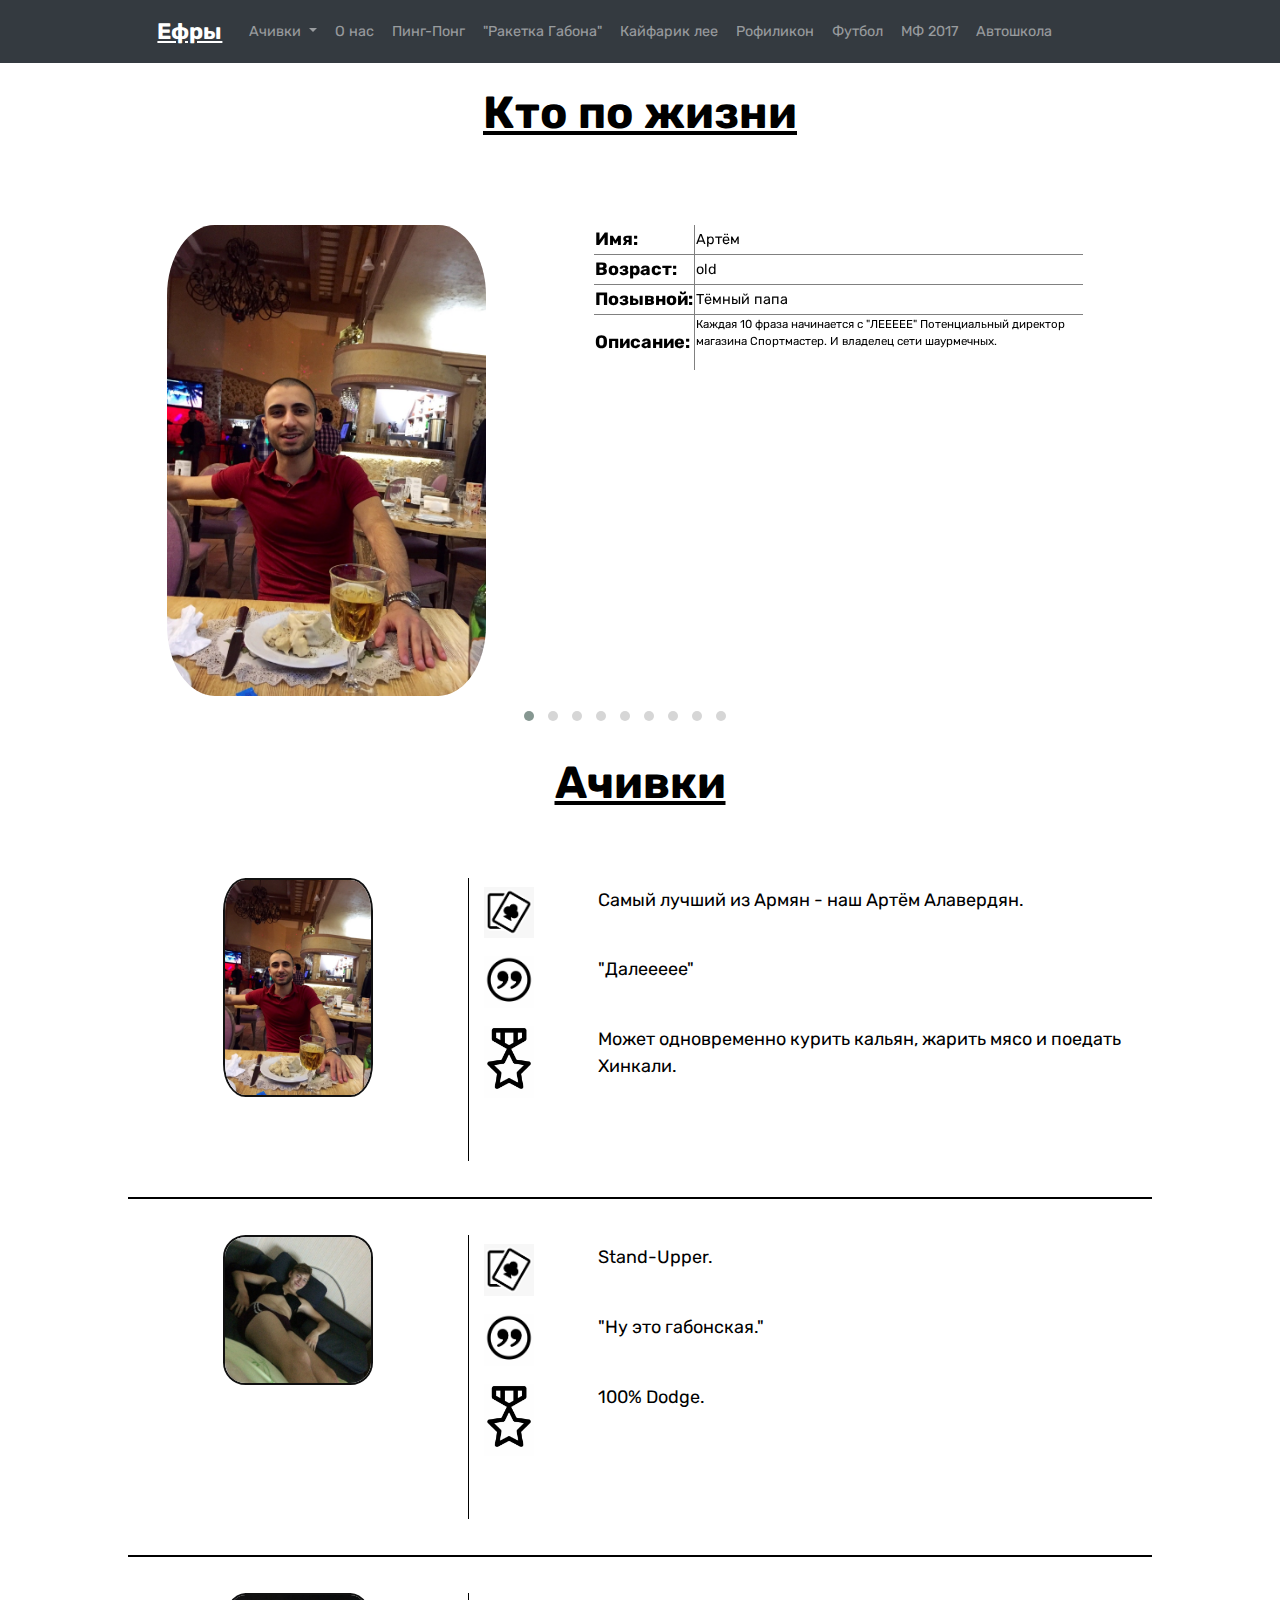
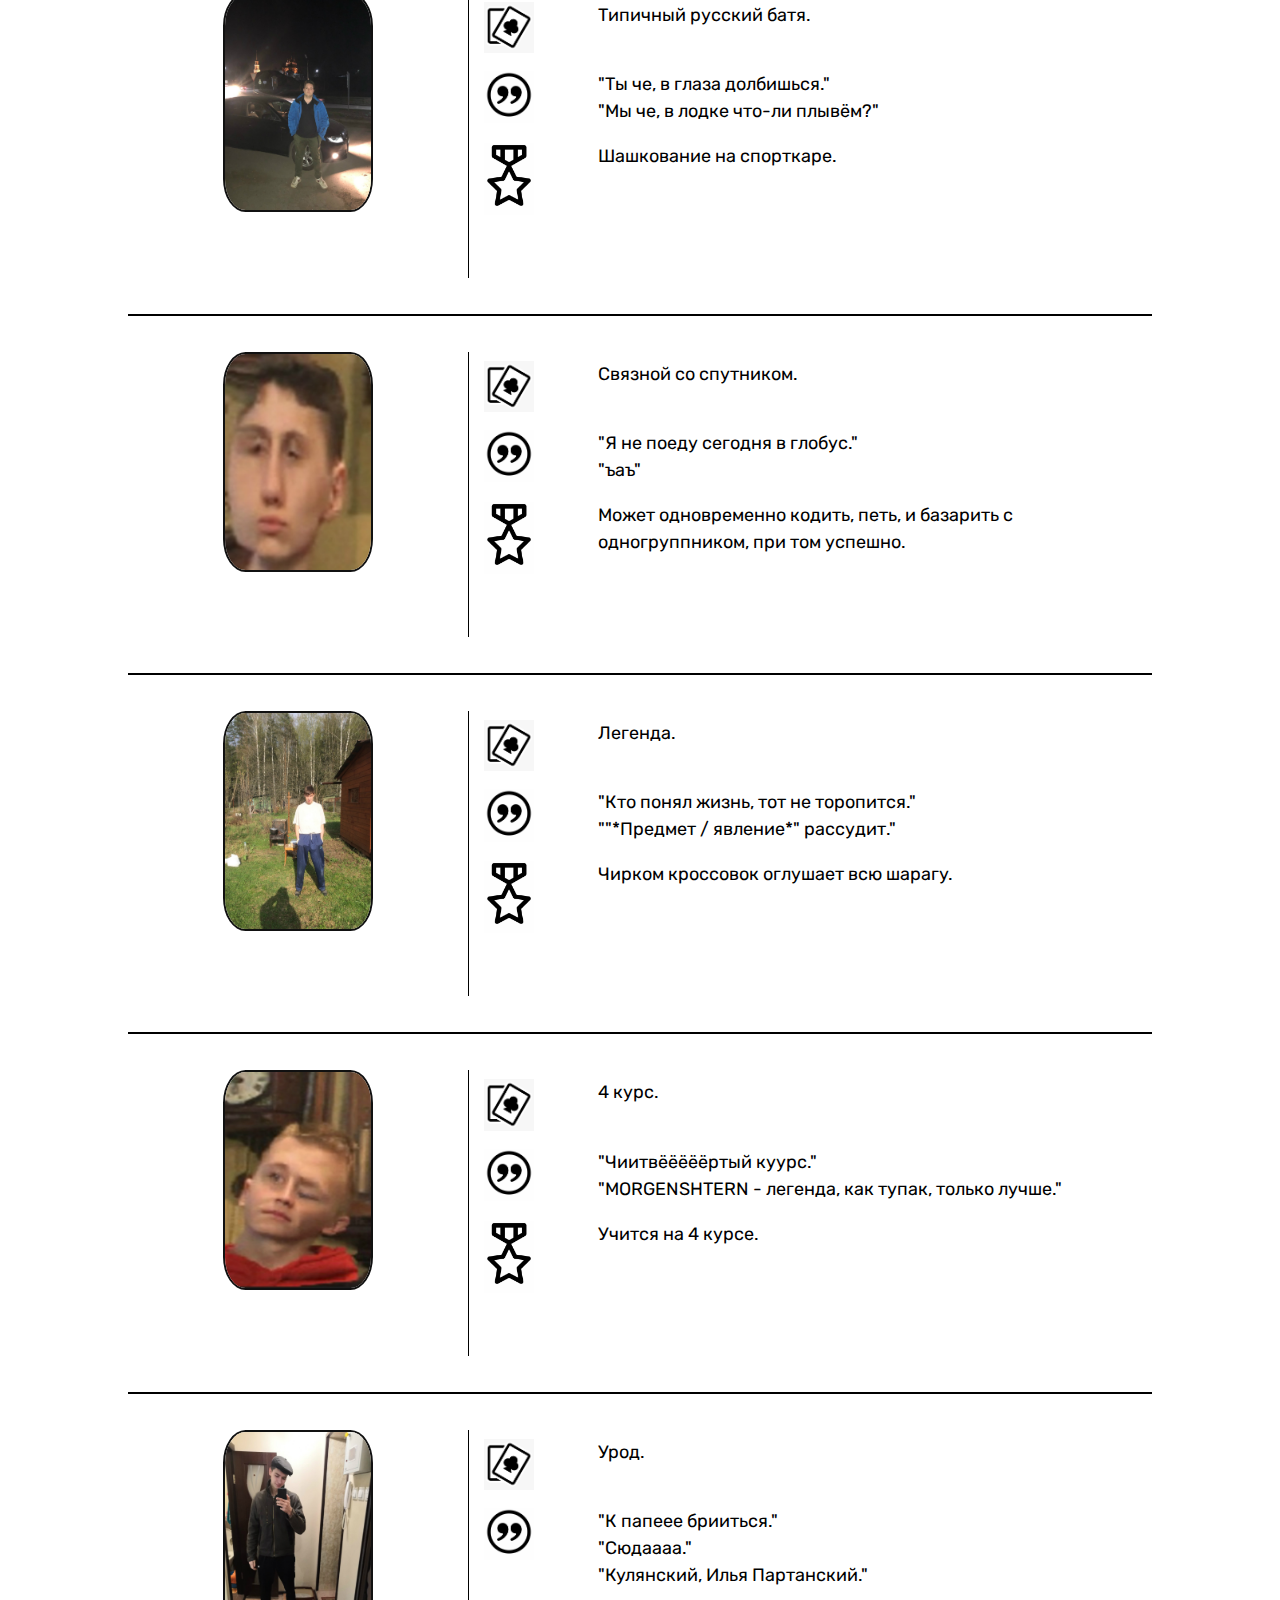
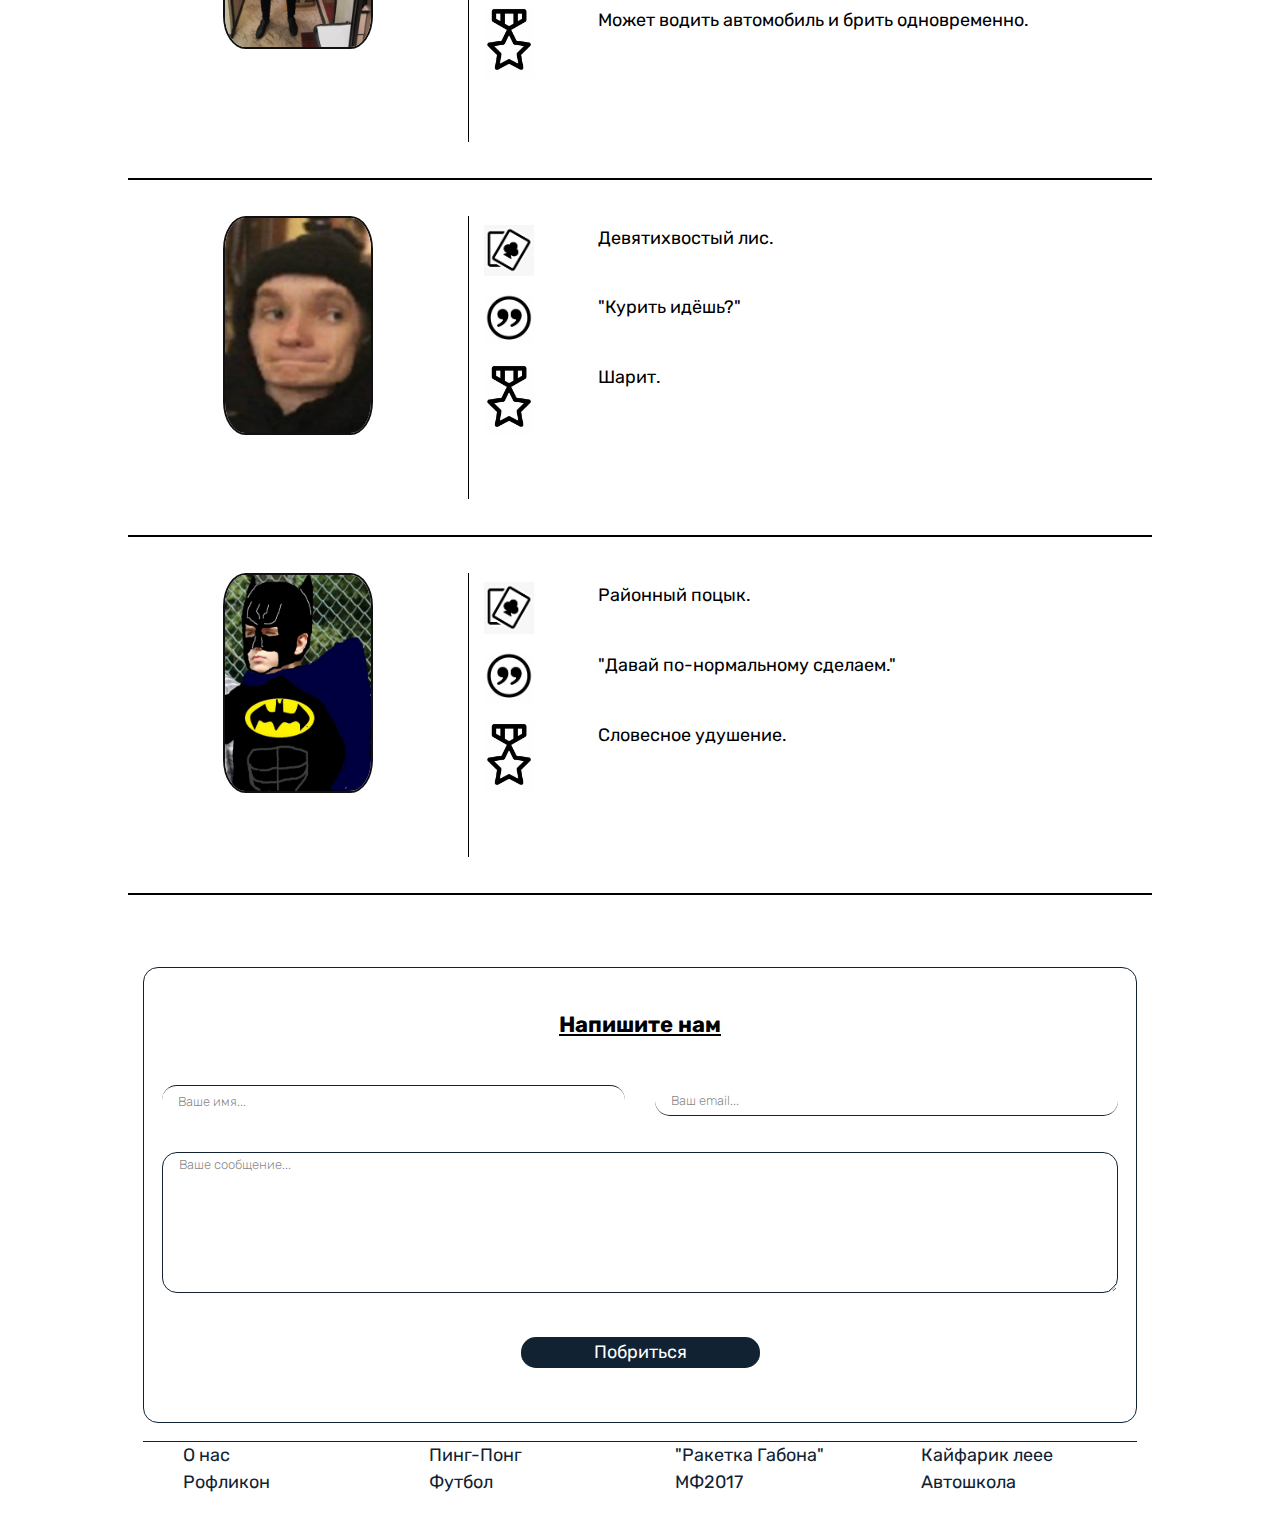
<file: index.html>
<!DOCTYPE html>
<html lang="ru">
<head>
    <meta charset="UTF-8">
    <meta name="viewport" content="width=device-width, initial-scale=1.0">

    <!-- jQuery v-3.4.1 -->
    <script src="./js/jquery-3.4.1.min.js"></script>

    <!-- Bootstrap CDN v-4.4.1 -->
    <link rel="stylesheet" href="https://stackpath.bootstrapcdn.com/bootstrap/4.4.1/css/bootstrap.min.css" integrity="sha384-Vkoo8x4CGsO3+Hhxv8T/Q5PaXtkKtu6ug5TOeNV6gBiFeWPGFN9MuhOf23Q9Ifjh" crossorigin="anonymous">

    <script src="https://stackpath.bootstrapcdn.com/bootstrap/4.4.1/js/bootstrap.min.js" integrity="sha384-wfSDF2E50Y2D1uUdj0O3uMBJnjuUD4Ih7YwaYd1iqfktj0Uod8GCExl3Og8ifwB6" crossorigin="anonymous"></script>

    <!-- Fonts Rubik-->
    <link href="https://fonts.googleapis.com/css?family=Rubik:400,400i,700,700i&display=swap&subset=cyrillic" rel="stylesheet">

    <!-- Carousel CSS -->
    <link rel="stylesheet" href="./css/carousel/owl.carousel.min.css">
    <link rel="stylesheet" href="./css/carousel/owl.theme.default.min.css">

    <!-- Efrs CSS -->
    <link rel="stylesheet" href="./css/main.css">
    <link rel="stylesheet" href="./css/form.css">


    <title>Ефры | Главная</title>
</head>
<body>  <a name="top"></a>
    <header>
        <nav class="navbar fixed-top navbar-expand-lg navbar-dark bg-dark">
            <div class="container-fluid">
                <a href="#top" class="navbar-brand brand">Ефры</a>
                <button class="navbar-toggler" type="button" data-toggle="collapse" data-target="#navbarList" aria-controls="navbarList" aria-expanded="false" aria-label="Toggle navigation">
                    <span class="navbar-toggler-icon"></span>
                </button>
                <div class="collapse navbar-collapse" id="navbarList">
                    <ul class="navbar-nav">
                        <li class="navbar-item dropdown">
                            <a class="nav-link dropdown-toggle" href="#achievments" id="navbarAchievments" data-toggle="dropdown" aria-haspopup="false" aria-expanded="false">
                              Ачивки
                            </a>
                            <div class="dropdown-menu" aria-labelledby="navbarAchievments">
                              <a href="#ara"         class="dropdown-item">Ара</a>
                              <a href="#gabela"      class="dropdown-item">Габела</a>
                              <a href="#autoTeacher" class="dropdown-item">Автоинструктор</a>
                              <a href="#jumper"      class="dropdown-item">Выскочка</a>
                              <a href="#ping"        class="dropdown-item">Легенда</a>
                              <a href="#4_course"    class="dropdown-item">4 курс</a>
                              <a href="#junior"      class="dropdown-item">Сынуля</a>
                              <a href="#tail"        class="dropdown-item">Хвост</a>
                              <a href="#lil"         class="dropdown-item">Малой</a>
                            </div>
                        </li>
                        <li class="nav-item"><a href="./html/about.html" class="nav-link">О нас</a></li>
                        <li class="nav-item"><a href="./html/pingPong.html" class="nav-link">Пинг-Понг</a></li>
                        <li class="nav-item"><a href="./html/tournament.html" class="nav-link">"Ракетка Габона"</a></li>
                        <li class="nav-item"><a href="./html/freeTime.html" class="nav-link">Кайфарик лее</a></li>
                        <li class="nav-item"><a href="./html/roflicon.html" class="nav-link">Рофиликон</a></li>
                        <li class="nav-item"><a href="./html/football.html" class="nav-link">Футбол</a></li>
                        <li class="nav-item"><a href="./html/footballArticle.html" class="nav-link">МФ 2017</a></li>
                        <li class="nav-item"><a href="./html/autoSchool.html" class="nav-link">Автошкола</a></li>
                    </ul>
                </div>
            </div>
        </nav>
    </header>
    <main>
        <section class="personData">
            <div class="container-fluid">
                <h1>Кто по жизни</h1>
                <div class="owl-carousel owl-theme row">
                    <div class="owl-carousel-item row justify-content-center">
                        <div class="oci-photo col-sm-5">
                            <img src="./img/ara.jpg" alt="" class="oci-photo_img">
                        </div>
                        <div class="oci-description col-sm-7">
                            <table class="ocid-table" rules="all" cellpadding="1em">
                                <caption></caption>
                                <tr><th>Имя:</th><td>Артём</td></tr>
                                <tr><th>Возраст:</th><td>old</td></tr>
                                <tr><th>Позывной:</th><td>Тёмный папа</td></tr>
                                <tr><th>Описание:</th>
                                    <td><p>
                                            Каждая 10 фраза начинается с "ЛЕЕЕЕЕ"
                                            Потенциальный директор магазина Спортмастер.
                                            И владелец сети шаурмечных.
                                        </p>
                                    </td>
                                </tr>
                            </table>
                        </div>
                    </div>
                    <div class="owl-carousel-item row justify-content-center">
                        <div class="oci-photo col-sm-5">
                            <img src="./img/gabela.jpg" alt="" class="oci-photo_img">
                        </div>
                        <div class="oci-description col-sm-7">
                            <table class="ocid-table" rules="all" cellpadding="1em">
                                <caption></caption>
                                <tr><th>Имя:</th><td>Даниил</td></tr>
                                <tr><th>Возраст:</th><td>semi-junior</td></tr>
                                <tr><th>Позывной:</th><td>Диплодок</td></tr>
                                <tr><th>Описание:</th>
                                    <td><p>
                                            При любом удомном случае употребляет слово "Габонская".
                                            Самый успешный и единственный ресейлер в Лейбле. Любая фраза звучит, как Stand-Up.
                                        </p>
                                    </td>
                                </tr>
                            </table>
                        </div>
                    </div>
                    <div class="owl-carousel-item row justify-content-center">
                        <div class="oci-photo col-sm-5">
                            <img src="./img/autoTeacher.jpg" alt="" class="oci-photo_img">
                        </div>
                        <div class="oci-description col-sm-7">
                            <table class="ocid-table" rules="all" cellpadding="1em">
                                <caption></caption>
                                <tr><th>Имя:</th><td>Василий</td></tr>
                                <tr><th>Возраст:</th><td>old</td></tr>
                                <tr><th>Позывной:</th><td>Светлый папа</td></tr>
                                <tr><th>Описание:</th>
                                    <td><p>
                                            Сын великого академика Анатолия Миронова.
                                            Четыре банки пива и Васе подвластна любая работа по программированию.
                                            Владелец и в то же время инструктор автошколы "Васян".
                                        </p>
                                    </td>
                                </tr>
                            </table>
                        </div>
                    </div>
                    <div class="owl-carousel-item row justify-content-center">
                        <div class="oci-photo col-sm-5">
                            <img src="./img/jumper.jpg" alt="" class="oci-photo_img">
                        </div>
                        <div class="oci-description col-sm-7">
                            <table class="ocid-table" rules="all" cellpadding="1em">
                                <caption></caption>
                                <tr><th>Имя:</th><td>Кирилл</td></tr>
                                <tr><th>Возраст:</th><td>В самом соку</td></tr>
                                <tr><th>Позывной:</th><td>Выскочка</td></tr>
                                <tr><th>Описание:</th>
                                    <td><p>
                                            Во время работы воспроизводит вслух свой плейлист. Амбассадор пинг-понга в Лейбле. <br>
                                            Отлично общается со всей шарагой.
                                        </p>
                                    </td>
                                </tr>
                            </table>
                        </div>
                    </div>
                    <div class="owl-carousel-item row justify-content-center">
                        <div class="oci-photo col-sm-5">
                            <img src="./img/ping.jpg" alt="" class="oci-photo_img">
                        </div>
                        <div class="oci-description col-sm-7">
                            <table class="ocid-table" rules="all" cellpadding="1em">
                                <caption></caption>
                                <tr><th>Имя:</th><td>Иван</td></tr>
                                <tr><th>Возраст:</th><td>В порядке</td></tr>
                                <tr><th>Позывной:</th><td>ВанX.bet</td></tr>
                                <tr><th>Описание:</th>
                                    <td><p>
                                            Куда бы ты его не позвал, он не будет торопиться, потому что понял жизнь...<br>
                                            Если че-то может, то не делает бесплатно, Если че-то хочет, то идет и берёт...
                                        </p>
                                    </td>
                                </tr>
                            </table>
                        </div>
                    </div>
                    <div class="owl-carousel-item row justify-content-center">
                        <div class="oci-photo col-sm-5">
                            <img src="./img/4_course.jpg" alt="" class="oci-photo_img">
                        </div>
                        <div class="oci-description col-sm-7">
                            <table class="ocid-table" rules="all" cellpadding="1em">
                                <caption></caption>
                                <tr><th>Имя:</th><td>Алексей</td></tr>
                                <tr><th>Возраст:</th><td>4</td></tr>
                                <tr><th>Позывной:</th><td>Лексус</td></tr>
                                <tr><th>Описание:</th>
                                    <td><p>
                                            Все знают на каком он курсе. "Хорошую машину на три буквы не назовут" - Лёха думает иначе. <br>
                                            Вот уже 4 курса, он молодой и перспективный разработчик JavaScript.
                                        </p>
                                    </td>
                                </tr>
                            </table>
                        </div>
                    </div>
                    <div class="owl-carousel-item row justify-content-center">
                        <div class="oci-photo col-sm-5">
                            <img src="./img/junior.jpg" alt="" class="oci-photo_img">
                        </div>
                        <div class="oci-description col-sm-7">
                            <table class="ocid-table" rules="all" cellpadding="1em">
                                <caption></caption>
                                <tr><th>Имя:</th><td>Евгений</td></tr>
                                <tr><th>Возраст:</th><td>0</td></tr>
                                <tr><th>Позывной:</th><td>Сынуляяя</td></tr>
                                <tr><th>Описание:</th>
                                    <td><p>Думает, что умеет играть в футбол. Амбассадор компани Gillette. Ведущий лингвист Лейбла.</p></td>
                                </tr>
                            </table>
                        </div>
                    </div>
                    <div class="owl-carousel-item row justify-content-center">
                        <div class="oci-photo col-sm-5">
                            <img src="./img/tail.jpg" alt="" class="oci-photo_img">
                        </div>
                        <div class="oci-description col-sm-7">
                            <table class="ocid-table" rules="all" cellpadding="1em">
                                <caption></caption>
                                <tr><th>Имя:</th><td>Данила</td></tr>
                                <tr><th>Возраст:</th><td>Как и у Светлого Папы</td></tr>
                                <tr><th>Позывной:</th><td>Тамбой</td></tr>
                                <tr><th>Описание:</th>
                                    <td><p>
                                            Шарит, за все, что можно. Образованный. Не признанный победитель World Skills 2019,
                                            а также победитель в номинации "Расположение педалей". <br>
                                            Имеет много общего с ВАЗ 2106.
                                        </p>
                                    </td>
                                </tr>
                            </table>
                        </div>
                    </div>
                    <div class="owl-carousel-item row justify-content-center">
                        <div class="oci-photo col-sm-5">
                            <img src="./img/lil.jpg" alt="" class="oci-photo_img">
                        </div>
                        <div class="oci-description col-sm-7">
                            <table class="ocid-table" rules="all" cellpadding="1em">
                                <caption></caption>
                                <tr><th>Имя:</th><td>Максим</td></tr>
                                <tr><th>Возраст:</th><td>Неизвестно</td></tr>
                                <tr><th>Позывной:</th><td>Малой</td></tr>
                                <tr><th>Описание:</th>
                                    <td><p>
                                            Обладатель самых широких плеч в Лейбле, возможно брат Тамаева.
                                            Если в Форде играет отборный Грайм, нога педали газа сама вжимается в пол.
                                        </p>
                                    </td>
                                </tr>
                            </table>
                        </div>
                    </div>
                </div>
            </div>
        </section>
        <section class="achievments">
            <h1>Ачивки</h1>
            <div class="container-fluid"><a name="ara"></a>
                <div class="row generalRow">
                    <div class="col-sm-4 achievements-personPhoto">
                        <img src="./img/ara.jpg" alt="" width="150px" class="ap_img">
                    </div>
                    <div class="col-sm-8 achievements-list">
                        <div class="row innerRow">
                            <div class="col-2"><img src="./img/achievments/suit.png" alt="Кто по масти" class="al_icon"  width="50px"></div>
                            <div class="col-10"><span class="al_description">Самый лучший из Армян - наш Артём Алавердян.</span></div>
                        </div>
                        <div class="row innerRow">
                            <div class="col-2"><img src="./img/achievments/quote.png" alt="Цитата" class="al_icon"  width="50px"></div>
                            <div class="col-10"><span class="al_description">"Далеееее"</span></div>
                        </div>
                        <div class="row innerRow">
                            <div class="col-2"><img src="./img/achievments/special.jpg" alt="Особая" class="al_icon" width="50px"></div>
                            <div class="col-10"><span class="al_description">Может одновременно курить кальян, жарить мясо и поедать Хинкали.</span>
                            </div>
                        </div> <br><br><a name="gabela"></a>
                    </div>
                </div>
                <div class="row generalRow">
                    <div class="col-sm-4 achievements-personPhoto">
                        <img src="./img/gabela.jpg" alt="" width="150px" class="ap_img">
                    </div>
                    <div class="col-sm-8 achievements-list">
                        <div class="row innerRow">
                            <div class="col-2"><img src="./img/achievments/suit.png" alt="Кто по масти" class="al_icon"  width="50px"></div>
                            <div class="col-10"><span class="al_description">Stand-Upper.</span></div>
                        </div>
                        <div class="row innerRow">
                            <div class="col-2"><img src="./img/achievments/quote.png" alt="Цитата" class="al_icon"  width="50px"></div>
                            <div class="col-10"><span class="al_description">"Ну это габонская."</span></div>
                        </div>
                        <div class="row innerRow">
                            <div class="col-2"><img src="./img/achievments/special.jpg" alt="Особая" class="al_icon" width="50px"></div>
                            <div class="col-10"><span class="al_description">100% Dodge.</span></div>
                        </div> <br><br>
                    </div>
                </div> <a name="autoTeacher"></a>
                <div class="row generalRow">
                    <div class="col-sm-4 achievements-personPhoto">
                        <img src="./img/autoTeacher.jpg" alt="" width="150px" class="ap_img">
                    </div>
                    <div class="col-sm-8 achievements-list">
                        <div class="row innerRow">
                            <div class="col-2"><img src="./img/achievments/suit.png" alt="Кто по масти" class="al_icon"  width="50px"></div>
                            <div class="col-10"><span class="al_description">Типичный русский батя.</span></div>
                        </div>
                        <div class="row innerRow">
                            <div class="col-2"><img src="./img/achievments/quote.png" alt="Цитата" class="al_icon"  width="50px"></div>
                            <div class="col-10"><span class="al_description">"Ты че, в глаза долбишься." <br>"Мы че, в лодке что-ли плывём?"</span>
                            </div>
                        </div>
                        <div class="row innerRow">
                            <div class="col-2"><img src="./img/achievments/special.jpg" alt="Особая" class="al_icon" width="50px"></div>
                            <div class="col-10"><span class="al_description">Шашкование на спорткаре.</span></div>
                        </div> <br><br>
                    </div>
                </div>  <a name="jumper"></a>
                <div class="row generalRow">
                    <div class="col-sm-4 achievements-personPhoto">
                        <img src="./img/jumper.jpg" alt="" width="150px" class="ap_img">
                    </div>
                    <div class="col-sm-8 achievements-list">
                        <div class="row innerRow">
                            <div class="col-2"><img src="./img/achievments/suit.png" alt="Кто по масти" class="al_icon"  width="50px"></div>
                            <div class="col-10"><span class="al_description">Связной со спутником.</span></div>
                        </div>
                        <div class="row innerRow">
                            <div class="col-2"><img src="./img/achievments/quote.png" alt="Цитата" class="al_icon"  width="50px"></div>
                            <div class="col-10"><span class="al_description">"Я не поеду сегодня в глобус." <br>"ъаъ"</span>
                            </div>
                        </div>
                        <div class="row innerRow">
                            <div class="col-2"><img src="./img/achievments/special.jpg" alt="Особая" class="al_icon" width="50px"></div>
                            <div class="col-10"><span class="al_description">Может одновременно кодить, петь, и базарить с одногруппником, при том успешно.</span>
                            </div>
                        </div> <br><br>
                    </div>
                </div>  <a name="ping"></a>
                <div class="row generalRow">
                    <div class="col-sm-4 achievements-personPhoto">
                        <img src="./img/ping.jpg" alt="" width="150px" class="ap_img">
                    </div>
                    <div class="col-sm-8 achievements-list">
                        <div class="row innerRow">
                            <div class="col-2"><img src="./img/achievments/suit.png" alt="Кто по масти" class="al_icon"  width="50px"></div>
                            <div class="col-10"><span class="al_description">Легенда.</span></div>
                        </div>
                        <div class="row innerRow">
                            <div class="col-2"><img src="./img/achievments/quote.png" alt="Цитата" class="al_icon"  width="50px"></div>
                            <div class="col-10"><span class="al_description">"Кто понял жизнь, тот не торопится." <br>""*Предмет / явление*" рассудит."
                                </span>
                            </div>
                        </div>
                        <div class="row innerRow">
                            <div class="col-2"><img src="./img/achievments/special.jpg" alt="Особая" class="al_icon" width="50px"></div>
                            <div class="col-10"><span class="al_description">Чирком кроссовок оглушает всю шарагу.</span></div>
                        </div> <br><br>
                    </div>
                </div>  <a name="4_course"></a>
                <div class="row generalRow">
                    <div class="col-sm-4 achievements-personPhoto">
                        <img src="./img/4_course.jpg" alt="" width="150px" class="ap_img">
                    </div>
                    <div class="col-sm-8 achievements-list">
                        <div class="row innerRow">
                            <div class="col-2"><img src="./img/achievments/suit.png" alt="Кто по масти" class="al_icon"  width="50px"></div>
                            <div class="col-10"><span class="al_description">4 курс.</span></div>
                        </div>
                        <div class="row innerRow">
                            <div class="col-2"><img src="./img/achievments/quote.png" alt="Цитата" class="al_icon"  width="50px"></div>
                            <div class="col-10"><span class="al_description">"Чиитвёёёёёртый куурс." <br>"MORGENSHTERN - легенда, как тупак, только лучше."
                                </span>
                            </div>
                        </div>
                        <div class="row innerRow">
                            <div class="col-2"><img src="./img/achievments/special.jpg" alt="Особая" class="al_icon" width="50px"></div>
                            <div class="col-10"><span class="al_description">Учится на 4 курсе.</span></div>
                        </div> <br><br>
                    </div>
                </div>  <a name="junior"></a>
                <div class="row generalRow">
                    <div class="col-sm-4 achievements-personPhoto">
                        <img src="./img/junior.jpg" alt="" width="150px" class="ap_img">
                    </div>
                    <div class="col-sm-8 achievements-list">
                        <div class="row innerRow">
                            <div class="col-2"><img src="./img/achievments/suit.png" alt="Кто по масти" class="al_icon"  width="50px"></div>
                            <div class="col-10"><span class="al_description">Урод.</span></div>
                        </div>
                        <div class="row innerRow">
                            <div class="col-2"><img src="./img/achievments/quote.png" alt="Цитата" class="al_icon"  width="50px"></div>
                            <div class="col-10"><span class="al_description">"К папеее брииться." <br>"Сюдаааа." <br>"Кулянский, Илья Партанский."
                                </span>
                            </div>
                        </div>
                        <div class="row innerRow">
                            <div class="col-2"><img src="./img/achievments/special.jpg" alt="Особая" class="al_icon" width="50px"></div>
                            <div class="col-10"><span class="al_description">Может водить автомобиль и брить одновременно.</span></div>
                        </div> <br><br>
                    </div>
                </div>  <a name="tail"></a>
                <div class="row generalRow">
                    <div class="col-sm-4 achievements-personPhoto">
                        <img src="./img/tail.jpg" alt="" width="150px" class="ap_img">
                    </div>
                    <div class="col-sm-8 achievements-list">
                        <div class="row innerRow">
                            <div class="col-2"><img src="./img/achievments/suit.png" alt="Кто по масти" class="al_icon"  width="50px"></div>
                            <div class="col-10"><span class="al_description">Девятихвостый лис.</span></div>
                        </div>
                        <div class="row innerRow">
                            <div class="col-2"><img src="./img/achievments/quote.png" alt="Цитата" class="al_icon"  width="50px"></div>
                            <div class="col-10"><span class="al_description">"Курить идёшь?"</span></div>
                        </div>
                        <div class="row innerRow">
                            <div class="col-2"><img src="./img/achievments/special.jpg" alt="Особая" class="al_icon" width="50px"></div>
                            <div class="col-10"><span class="al_description">Шарит.</span></div>
                        </div> <br><br>
                    </div>
                </div>  <a name="lil"></a>
                <div class="row generalRow">
                    <div class="col-sm-4 achievements-personPhoto">
                        <img src="./img/lil.jpg" alt="" width="150px" class="ap_img">
                    </div>
                    <div class="col-sm-8 achievements-list">
                        <div class="row innerRow">
                            <div class="col-2"><img src="./img/achievments/suit.png" alt="Кто по масти" class="al_icon"  width="50px"></div>
                            <div class="col-10"><span class="al_description">Районный поцык.</span></div>
                        </div>
                        <div class="row innerRow">
                            <div class="col-2"><img src="./img/achievments/quote.png" alt="Цитата" class="al_icon"  width="50px"></div>
                            <div class="col-10"><span class="al_description">"Давай по-нормальному сделаем."</span></div>
                        </div>
                        <div class="row innerRow">
                            <div class="col-2"><img src="./img/achievments/special.jpg" alt="Особая" class="al_icon" width="50px"></div>
                            <div class="col-10"><span class="al_description">Словесное удушение.</span></div>
                        </div> <br><br>
                    </div>
                </div>
            </div>
        </section>
    </main>
    <footer>
        <div class="container-fluid">
            <form method="post" action="./mail/feedback.php">
                <span class="caption">Напишите нам</span>
                <div class="row justify-content-center">
                    <div class="col-sm-6">
                        <input type="text" name="name" id="name" placeholder="Ваше имя..." required>
                    </div>
                    <div class="col-sm-6">
                        <input type="email" name="email" id="email" placeholder="Ваш email..." required>
                    </div>
                    <div class="w-100"></div>
                    <div class="col">
                        <textarea name="message" id="message" cols="30" rows="5" placeholder="Ваше сообщение..." required></textarea>
                    </div>
                    <div class="w-100"></div>
                    <div class="col sendBtn">
                        <input type="submit" id="sendForm" value="Побриться">
                    </div>
                </div>
            </form>
            <div class="footBar">
                <ul class="footBar-list row">
                    <li class="footBar-list_item col-sm-3"><a href="./html/about.html">О нас</a> </li>
                    <li class="footBar-list_item col-sm-3"><a href="./html/pingPong.html">Пинг-Понг</a> </li>
                    <li class="footBar-list_item col-sm-3"><a href="./html/tournament.html">"Ракетка Габона"</a></li>
                    <li class="footBar-list_item col-sm-3"><a href="./html/freeTime.html">Кайфарик леее</a></li>
                    <li class="footBar-list_item col-sm-3"><a href="./html/roflicon.html">Рофликон</a></li>
                    <li class="footBar-list_item col-sm-3"><a href="./html/football.html">Футбол</a></li>
                    <li class="footBar-list_item col-sm-3"><a href="./html/footballArticle.html">МФ2017</a></li>
                    <li class="footBar-list_item col-sm-3"><a href="./html/autoSchool.html">Автошкола</a></li>
                </ul>
            </div>
        </div>
    </footer>
    <!-- Carousel JS -->
    <script src="./js/carousel/owl.carousel.min.js"></script>

    <script src="./js/carousel/main.js"></script>
</body>
</html>
</file>
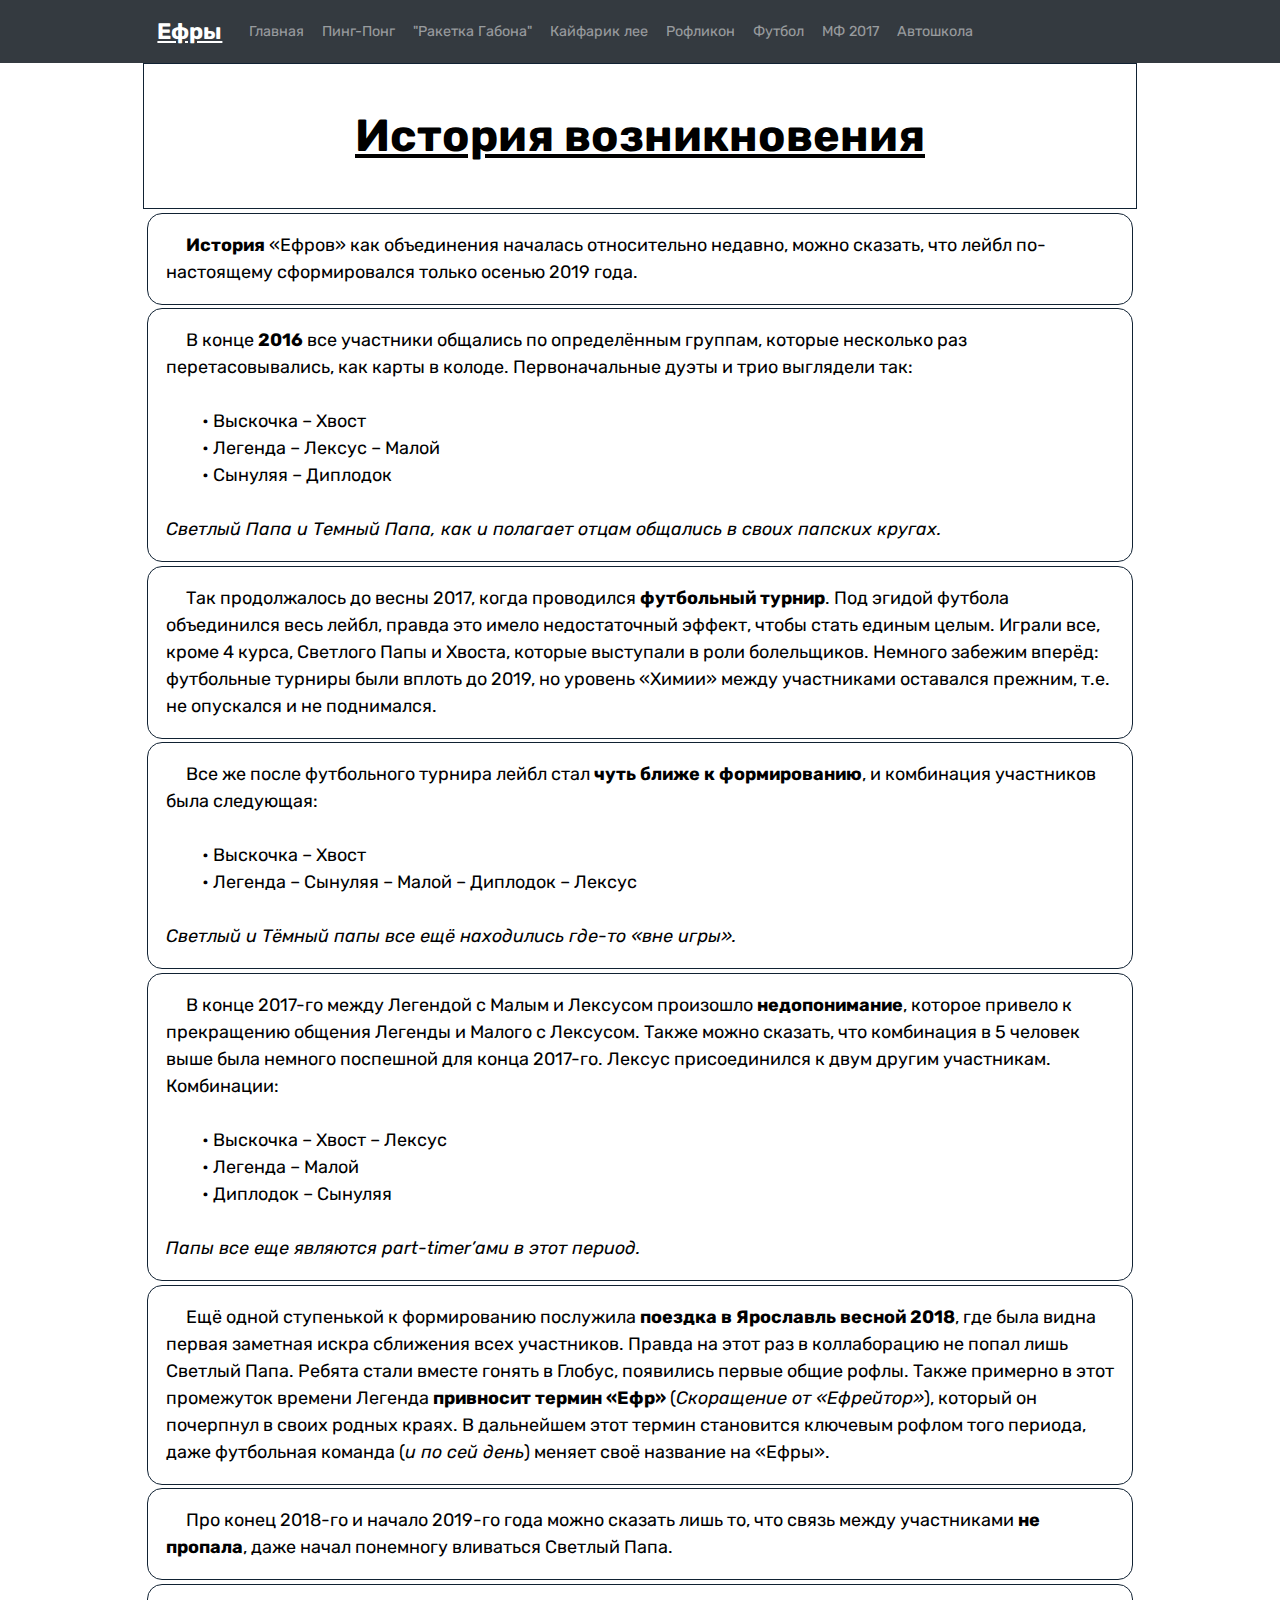
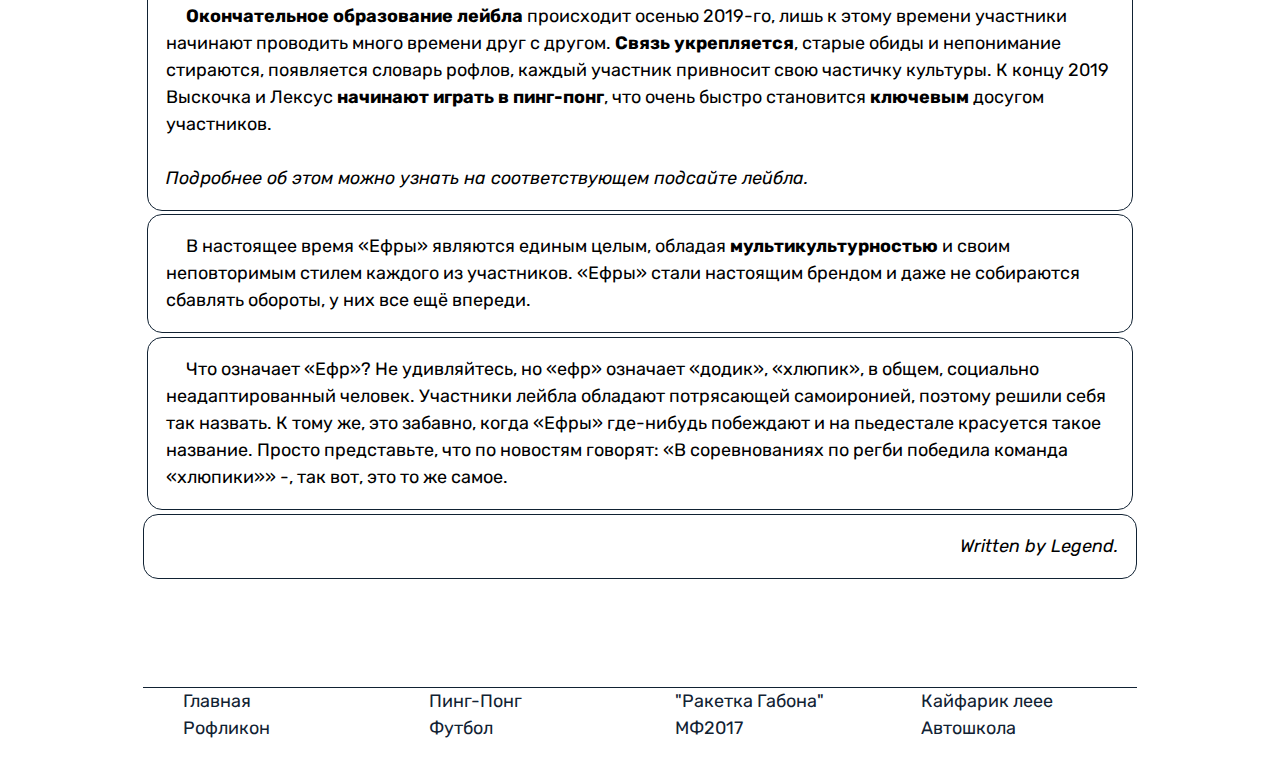
<file: html/about.html>
<!DOCTYPE html>
<html lang="ru">
<head>
	<meta charset="UTF-8">
    <meta name="viewport" content="width=device-width, initial-scale=1.0">

	<!-- jQuery v-3.4.1 -->
    <script src="../js/jquery-3.4.1.min.js"></script>

    <!-- Bootstrap CDN v-4.4.1 -->
    <link rel="stylesheet" href="https://stackpath.bootstrapcdn.com/bootstrap/4.4.1/css/bootstrap.min.css" integrity="sha384-Vkoo8x4CGsO3+Hhxv8T/Q5PaXtkKtu6ug5TOeNV6gBiFeWPGFN9MuhOf23Q9Ifjh" crossorigin="anonymous">

    <script src="https://stackpath.bootstrapcdn.com/bootstrap/4.4.1/js/bootstrap.min.js" integrity="sha384-wfSDF2E50Y2D1uUdj0O3uMBJnjuUD4Ih7YwaYd1iqfktj0Uod8GCExl3Og8ifwB6" crossorigin="anonymous"></script>

    <!-- Fonts Rubik-->
    <link href="https://fonts.googleapis.com/css?family=Rubik:400,400i,700,700i&display=swap&subset=cyrillic" rel="stylesheet">

    <!-- Carousel CSS -->
    <link rel="stylesheet" href="../css/carousel/owl.carousel.min.css">
    <link rel="stylesheet" href="../css/carousel/owl.theme.default.min.css">

    <!-- Efrs CSS -->
    <link rel="stylesheet" href="../css/about.css">
    <link rel="stylesheet" href="../css/form.css">


	<title>Ефры | О нас</title>
</head>
<body>
	<header>
		<nav class="navbar fixed-top navbar-expand-lg navbar-dark bg-dark">
            <div class="container-fluid">
                <a href="#top" class="navbar-brand brand">Ефры</a>
                <button class="navbar-toggler" type="button" data-toggle="collapse" data-target="#navbarList" aria-controls="navbarList" aria-expanded="false" aria-label="Toggle navigation">
                    <span class="navbar-toggler-icon"></span>
                </button>
                <div class="collapse navbar-collapse" id="navbarList">
                    <ul class="navbar-nav">
                        <li class="nav-item"><a href="../index.html" class="nav-link">Главная</a></li>
                        <li class="nav-item"><a href="./pingPong.html" class="nav-link">Пинг-Понг</a></li>
                        <li class="nav-item"><a href="./tournament.html" class="nav-link">"Ракетка Габона"</a></li>
                        <li class="nav-item"><a href="./freeTime.html" class="nav-link">Кайфарик лее</a></li>
                        <li class="nav-item"><a href="./roflicon.html" class="nav-link">Рофликон</a></li>
                        <li class="nav-item"><a href="./football.html" class="nav-link">Футбол</a></li>
                        <li class="nav-item"><a href="./footballArticle.html" class="nav-link">МФ 2017</a></li>
                        <li class="nav-item"><a href="./autoSchool.html" class="nav-link">Автошкола</a></li>
                    </ul>
                </div>
            </div>
        </nav>
	</header>
    <main>
        <section class="article">
            <div class="container-fluid">
                <div class="row">
                    <div class="col history">
                        <h1 class="history_header">История возникновения</h1>
                        <p class="history_text">
                            <b>История</b> «Ефров» как объединения началась относительно недавно, можно сказать, что лейбл по-настоящему сформировался только осенью 2019 года.
                        </p>
                        <p>
                            В конце <b>2016</b> все участники общались по определённым группам, которые несколько раз перетасовывались, как карты в колоде. Первоначальные дуэты и трио выглядели так:
                            <span class="ul"> <br>
                                • Выскочка – Хвост <br>
                                • Легенда – Лексус – Малой <br>
                                • Сынуляя – Диплодок <br>
                            </span> <br>
                            <em>Светлый Папа и Темный Папа, как и полагает отцам общались в своих папских кругах.</em>
                        </p>
                        <p>
                            Так продолжалось до весны 2017, когда проводился <b>футбольный турнир</b>.
                            Под эгидой футбола объединился весь лейбл, правда это имело недостаточный эффект, чтобы стать единым целым. Играли все, кроме 4 курса, Светлого Папы и Хвоста, которые выступали в роли болельщиков. Немного забежим вперёд: футбольные турниры были вплоть до 2019, но уровень «Химии» между участниками оставался прежним, т.е. не опускался и не поднимался.
                        </p>
                        <p>
                            Все же после футбольного турнира лейбл стал <b>чуть ближе к формированию</b>, и комбинация участников была следующая:
                            <span class="ul"> <br>
                                • Выскочка – Хвост <br>
                                • Легенда – Сынуляя – Малой – Диплодок – Лексус <br>
                            </span> <br>
                            <em>Светлый и Тёмный папы все ещё находились где-то «вне игры».</em>
                        </p>
                        <p>
                            В конце 2017-го между Легендой с Малым и Лексусом произошло <b>недопонимание</b>, которое привело к прекращению общения Легенды и Малого с Лексусом. Также можно сказать, что комбинация в 5 человек выше была немного поспешной для конца 2017-го. Лексус присоединился к двум другим участникам. Комбинации:
                            <span class="ul"> <br>
                                • Выскочка – Хвост – Лексус <br>
                                • Легенда – Малой <br>
                                • Диплодок – Сынуляя <br>
                            </span> <br>
                            <em>Папы все еще являются part-timer’ами в этот период.</em>
                        </p>
                        <p>
                            Ещё одной ступенькой к формированию послужила <b>поездка в Ярославль весной 2018</b>, где была видна первая заметная искра сближения всех участников. Правда на этот раз в коллаборацию не попал лишь Светлый Папа. Ребята стали вместе гонять в Глобус, появились первые общие рофлы. Также примерно в этот промежуток времени Легенда <b>привносит термин «Ефр»</b> (<em>Скоращение от «Ефрейтор»</em>), который он почерпнул в своих родных краях. В дальнейшем этот термин становится ключевым рофлом того периода, даже футбольная команда (<em>и по сей день</em>) меняет своё название на «Ефры».
                        </p>
                        <p>
                            Про конец 2018-го и начало 2019-го года можно сказать лишь то, что связь между участниками <b>не пропала</b>, даже начал понемногу вливаться Светлый Папа.
                        </p>
                        <p>
                            <b>Окончательное образование лейбла</b> происходит осенью 2019-го, лишь к этому времени участники начинают проводить много времени друг с другом. <b>Связь укрепляется</b>, старые обиды и непонимание стираются, появляется словарь рофлов, каждый участник привносит свою частичку культуры. К концу 2019 Выскочка и Лексус <b>начинают играть в пинг-понг</b>, что очень быстро становится <b>ключевым</b> досугом участников. <br><br>
                            <em>Подробнее об этом можно узнать на соответствующем подсайте лейбла.</em>
                        </p>
                        <p>
                            В настоящее время «Ефры» являются единым целым, обладая <b>мультикультурностью</b> и своим неповторимым стилем каждого из участников. «Ефры» стали настоящим брендом и даже не собираются сбавлять обороты, у них все ещё впереди.
                        </p>
                        <p>
                            Что означает «Ефр»?
                            Не удивляйтесь, но «ефр» означает «додик», «хлюпик», в общем, социально неадаптированный человек. Участники лейбла обладают потрясающей самоиронией, поэтому решили себя так назвать. К тому же, это забавно, когда «Ефры» где-нибудь побеждают и на пьедестале красуется такое название. Просто представьте, что по новостям говорят: «В соревнованиях по регби победила команда «хлюпики»» -, так вот, это то же самое.
                        </p>
                        <p class="author">
                            <em>Written by Legend.</em>
                        </p>
                    </div>
                </div>
            </div>
        </section>
    </main>
    <footer>
        <div class="container-fluid">
            <!-- 
            <form method="post" action="./mail/feedback.php">
                <span class="caption">Напишите нам</span>
                <div class="row justify-content-center">
                    <div class="col-sm-6">
                        <input type="text" name="name" id="name" placeholder="Ваше имя..." required>
                    </div>
                    <div class="col-sm-6">
                        <input type="email" name="email" id="email" placeholder="Ваш email..." required>
                    </div>
                    <div class="w-100"></div>
                    <div class="col">
                        <textarea name="message" id="message" cols="30" rows="5" placeholder="Ваше сообщение..." required></textarea>
                    </div>
                    <div class="w-100"></div>
                    <div class="col sendBtn">
                        <input type="submit" id="sendForm" value="Побриться">
                    </div>
                </div>
            </form> -->
            <div class="footBar">
                <ul class="footBar-list row">
                    <li class="footBar-list_item col-sm-3"><a href="../index.html">Главная</a> </li>
                    <li class="footBar-list_item col-sm-3"><a href="./pingPong.html">Пинг-Понг</a> </li>
                    <li class="footBar-list_item col-sm-3"><a href="./tournament.html">"Ракетка Габона"</a></li>
                    <li class="footBar-list_item col-sm-3"><a href="./freeTime.html">Кайфарик леее</a></li>
                    <li class="footBar-list_item col-sm-3"><a href="./roflicon.html">Рофликон</a></li>
                    <li class="footBar-list_item col-sm-3"><a href="./football.html">Футбол</a></li>
                    <li class="footBar-list_item col-sm-3"><a href="./footballArticle.html">МФ2017</a></li>
                    <li class="footBar-list_item col-sm-3"><a href="./autoSchool.html">Автошкола</a></li>
                </ul>
            </div>
        </div>
    </footer>
</body>
</html>
</file>
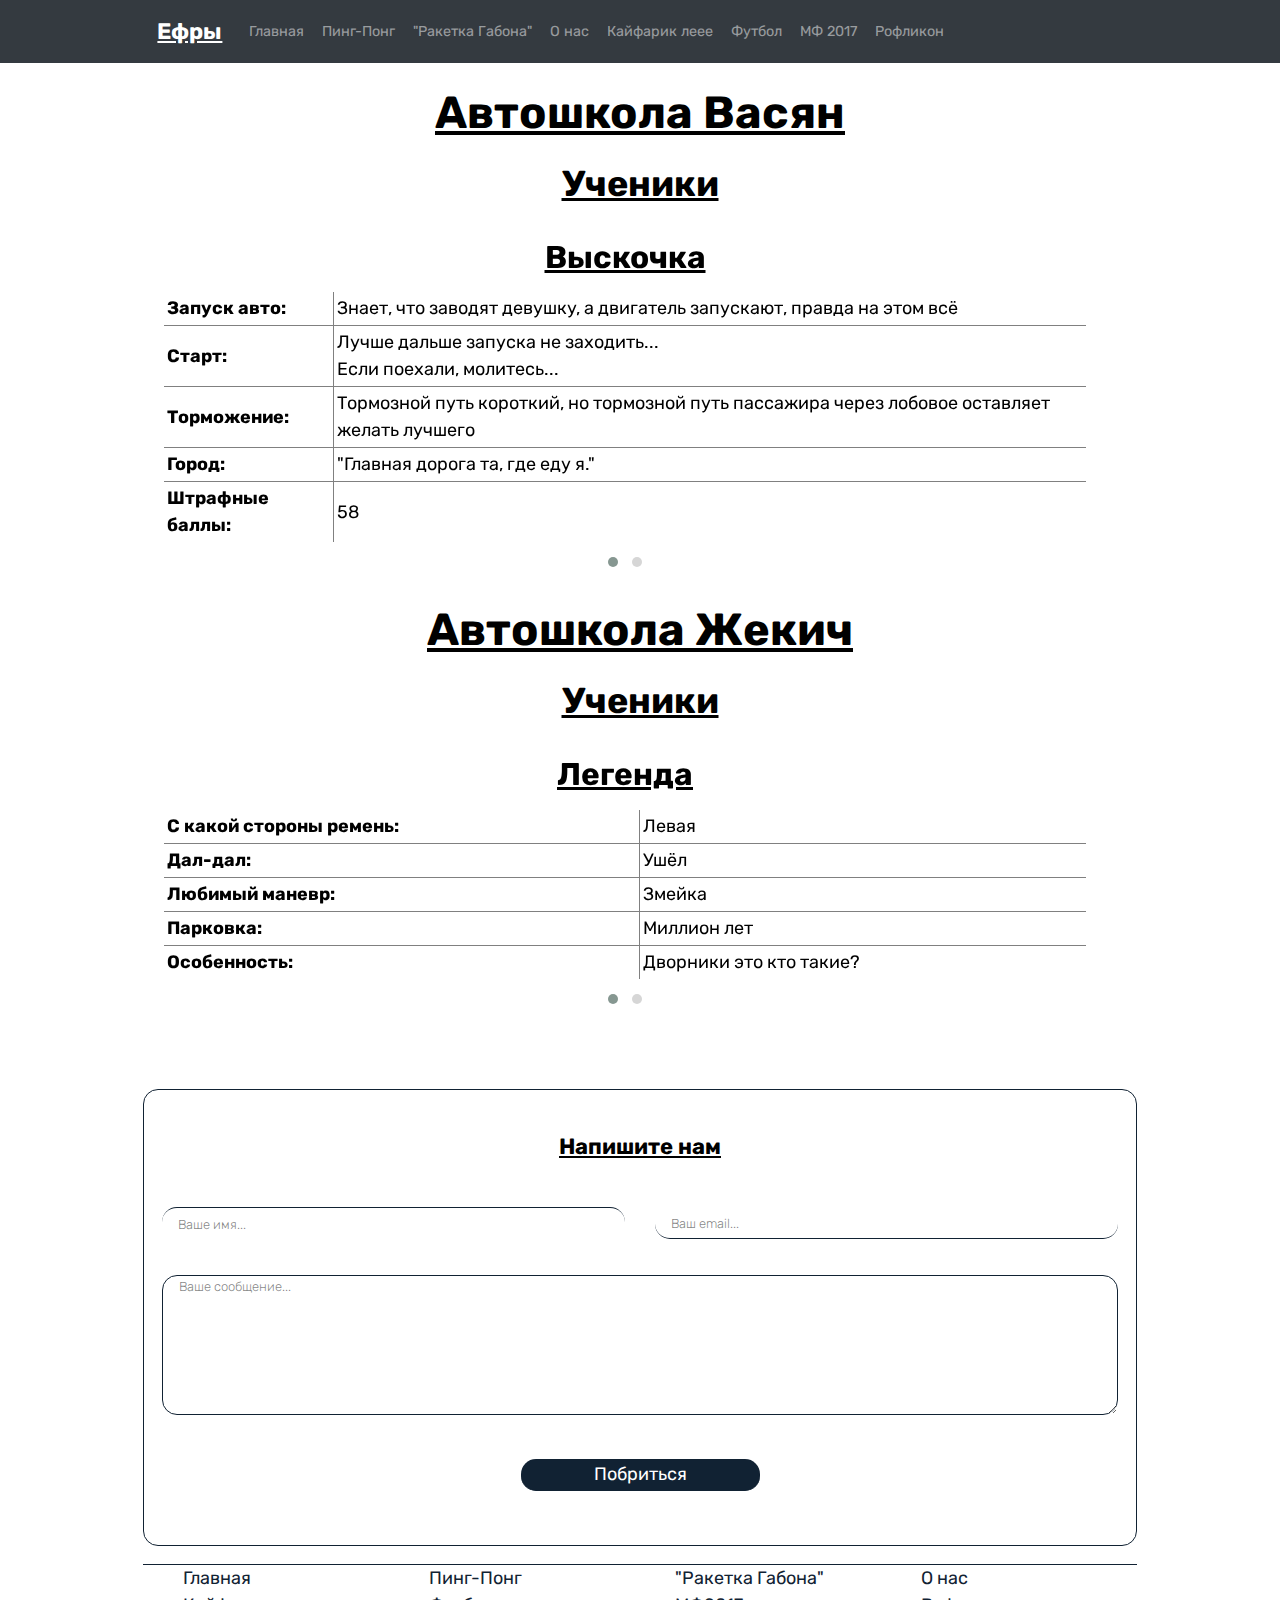
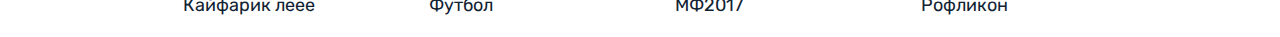
<file: html/autoSchool.html>
<!DOCTYPE html>
<html lang="ru">
<head>
	<meta charset="UTF-8">
    <meta name="viewport" content="width=device-width, initial-scale=1.0">

	<!-- jQuery v-3.4.1 -->
    <script src="../js/jquery-3.4.1.min.js"></script>

    <!-- Bootstrap CDN v-4.4.1 -->
    <link rel="stylesheet" href="https://stackpath.bootstrapcdn.com/bootstrap/4.4.1/css/bootstrap.min.css" integrity="sha384-Vkoo8x4CGsO3+Hhxv8T/Q5PaXtkKtu6ug5TOeNV6gBiFeWPGFN9MuhOf23Q9Ifjh" crossorigin="anonymous">

    <script src="https://stackpath.bootstrapcdn.com/bootstrap/4.4.1/js/bootstrap.min.js" integrity="sha384-wfSDF2E50Y2D1uUdj0O3uMBJnjuUD4Ih7YwaYd1iqfktj0Uod8GCExl3Og8ifwB6" crossorigin="anonymous"></script>

    <!-- Fonts Rubik-->
    <link href="https://fonts.googleapis.com/css?family=Rubik:400,400i,700,700i&display=swap&subset=cyrillic" rel="stylesheet">

    <!-- Carousel CSS -->
    <link rel="stylesheet" href="../css/carousel/owl.carousel.min.css">
    <link rel="stylesheet" href="../css/carousel/owl.theme.default.min.css">

    <!-- Efrs CSS -->
    <link rel="stylesheet" href="../css/autoSchool.css">
    <link rel="stylesheet" href="../css/form.css">


	<title>Ефры | Автошкола</title>
</head>
<body>
    <header>
        <nav class="navbar fixed-top navbar-expand-lg navbar-dark bg-dark">
            <div class="container-fluid">
                <a href="#top" class="navbar-brand brand">Ефры</a>
                <button class="navbar-toggler" type="button" data-toggle="collapse" data-target="#navbarList" aria-controls="navbarList" aria-expanded="false" aria-label="Toggle navigation">
                    <span class="navbar-toggler-icon"></span>
                </button>
                <div class="collapse navbar-collapse" id="navbarList">
                    <ul class="navbar-nav">
                        <li class="nav-item"><a href="../index.html" class="nav-link">Главная</a></li>
                        <li class="nav-item"><a href="./pingPong.html" class="nav-link">Пинг-Понг</a></li>
                        <li class="nav-item"><a href="./tournament.html" class="nav-link">"Ракетка Габона"</a></li>
                        <li class="nav-item"><a href="./about.html" class="nav-link">О нас</a></li>
                        <li class="nav-item"><a href="./freeTime.html" class="nav-link">Кайфарик леее</a></li>
                        <li class="nav-item"><a href="./football.html" class="nav-link">Футбол</a></li>
                        <li class="nav-item"><a href="./footballArticle.html" class="nav-link">МФ 2017</a></li>
                        <li class="nav-item"><a href="./tournament.html" class="nav-link">Рофликон</a></li>
                    </ul>
                </div>
            </div>
        </nav>
    </header>
    <main>
        <section class="vasya">
            <div class="container-fluid">
                <h1>Автошкола Васян</h1>
                <h2>Ученики</h2>
                <div class="owl-carousel owl-theme row">
                    <div class="owl-carousel-item row justify-content-center">
                        <h3>Выскочка</h3>
                        <table rules="all" class="tablist" cellpadding="3em">
                            <tr><th class="key">Запуск авто:</th><td class="value">Знает, что заводят девушку, а двигатель запускают, правда на этом всё</td></tr>
                            <tr><th class="key">Старт:</th><td class="value">Лучше дальше запуска не заходить... <br>Если поехали, молитесь...</td></tr>
                            <tr><th class="key">Торможение:</th><td class="value">Тормозной путь короткий, но тормозной путь пассажира через лобовое оставляет желать лучшего</td></tr>
                            <tr><th class="key">Город:</th><td class="value">"Главная дорога та, где еду я."</td></tr>
                            <tr><th class="key">Штрафные баллы:</th><td class="value">58</td></tr>
                        </table>
                    </div>
                    <div class="owl-carousel-item row justify-content-center">
                        <h3>Легенда</h3>
                        <table rules="all" class="tablist" cellpadding="3em">
                            <tr><th class="key">Запуск авто:</th><td class="value">Запустить запустит, если найдет ручник.</td></tr>
                            <tr><th class="key">Старт:</th><td class="value">Если Луна выйдет в правильную фазу, то да.</td></tr>
                            <tr><th class="key">Торможение:</th><td class="value">"А где педаль тормоза?"</td></tr>
                            <tr><th class="key">Город:</th><td class="value">"Главное проехать на максимальной уверенности"</td></tr>
                            <tr><th class="key">Штрафные баллы:</th><td class="value">41</td></tr>
                        </table>
                    </div>
                </div>
            </div>
        </section>
        <section class="junior">
            <div class="container-fluid">
                <h1>Автошкола Жекич</h1>
                <h2>Ученики</h2>
                <div class="owl-carousel owl-theme row">
                    <div class="owl-carousel-item row justify-content-center">
                        <h3>Легенда</h3>
                        <table rules="all" class="tablist" cellpadding="3em">
                            <tr><th class="key">С какой стороны ремень:</th><td class="value">Левая</td></tr>
                            <tr><th class="key">Дал-дал:</th><td class="value">Ушёл</td></tr>
                            <tr><th class="key">Любимый маневр:</th><td class="value">Змейка</td></tr>
                            <tr><th class="key">Парковка:</th><td class="value">Миллион лет</td></tr>
                            <tr><th class="key">Особенность:</th><td class="value">Дворники это кто такие?</td></tr>
                        </table>
                    </div>
                    <div class="owl-carousel-item row justify-content-center">
                        <h3>Выскочка</h3>
                        <table rules="all" class="tablist" cellpadding="3em">
                            <tr><th class="key">С какой стороны ремень:</th><td class="value">Правая</td></tr>
                            <tr><th class="key">Дал-дал:</th><td class="value">Насрал</td></tr>
                            <tr><th class="key">Любимый маневр:</th><td class="value">Ралли</td></tr>
                            <tr><th class="key">Парковка:</th><td class="value">До характерного звука</td></tr>
                            <tr><th class="key">Особенность:</th><td class="value">Бардюр это кто такой?</td></tr>
                        </table>
                    </div>
                </div>
            </div>
        </section>
    </main>
    <footer>
        <div class="container-fluid">
            <form method="post" action="./mail/feedback.php">
                <span class="caption">Напишите нам</span>
                <div class="row justify-content-center">
                    <div class="col-sm-6">
                        <input type="text" name="name" id="name" placeholder="Ваше имя..." required>
                    </div>
                    <div class="col-sm-6">
                        <input type="email" name="email" id="email" placeholder="Ваш email..." required>
                    </div>
                    <div class="w-100"></div>
                    <div class="col">
                        <textarea name="message" id="message" cols="30" rows="5" placeholder="Ваше сообщение..." required></textarea>
                    </div>
                    <div class="w-100"></div>
                    <div class="col sendBtn">
                        <input type="submit" id="sendForm" value="Побриться">
                    </div>
                </div>
            </form>
            <div class="footBar">
                <ul class="footBar-list row">
                    <li class="footBar-list_item col-sm-3"><a href="../index.html">Главная</a> </li>
                    <li class="footBar-list_item col-sm-3"><a href="./pingPong.html">Пинг-Понг</a> </li>
                    <li class="footBar-list_item col-sm-3"><a href="./tournament.html">"Ракетка Габона"</a></li>
                    <li class="footBar-list_item col-sm-3"><a href="./about.html">О нас</a></li>
                    <li class="footBar-list_item col-sm-3"><a href="./freeTime.html">Кайфарик леее</a></li>
                    <li class="footBar-list_item col-sm-3"><a href="./football.html">Футбол</a></li>
                    <li class="footBar-list_item col-sm-3"><a href="./footballArticle.html">МФ2017</a></li>
                    <li class="footBar-list_item col-sm-3"><a href="./roflicon.html">Рофликон</a></li>
                </ul>
            </div>
        </div>
    </footer>

    <!-- Carousel JS -->
    <script src="../js/carousel/owl.carousel.min.js"></script>
    <script>
        $(document).ready(function(){
            $('.owl-carousel').owlCarousel({
                loop: false,
                margin: 0,
                nav: false,
                responsive:{
                    0:{
                        items:1
                    },
                    600:{
                        items:1
                    },
                    1000:{
                        items:1
                    }
                }
            })
        });
    </script>
</body>
</html>
</file>
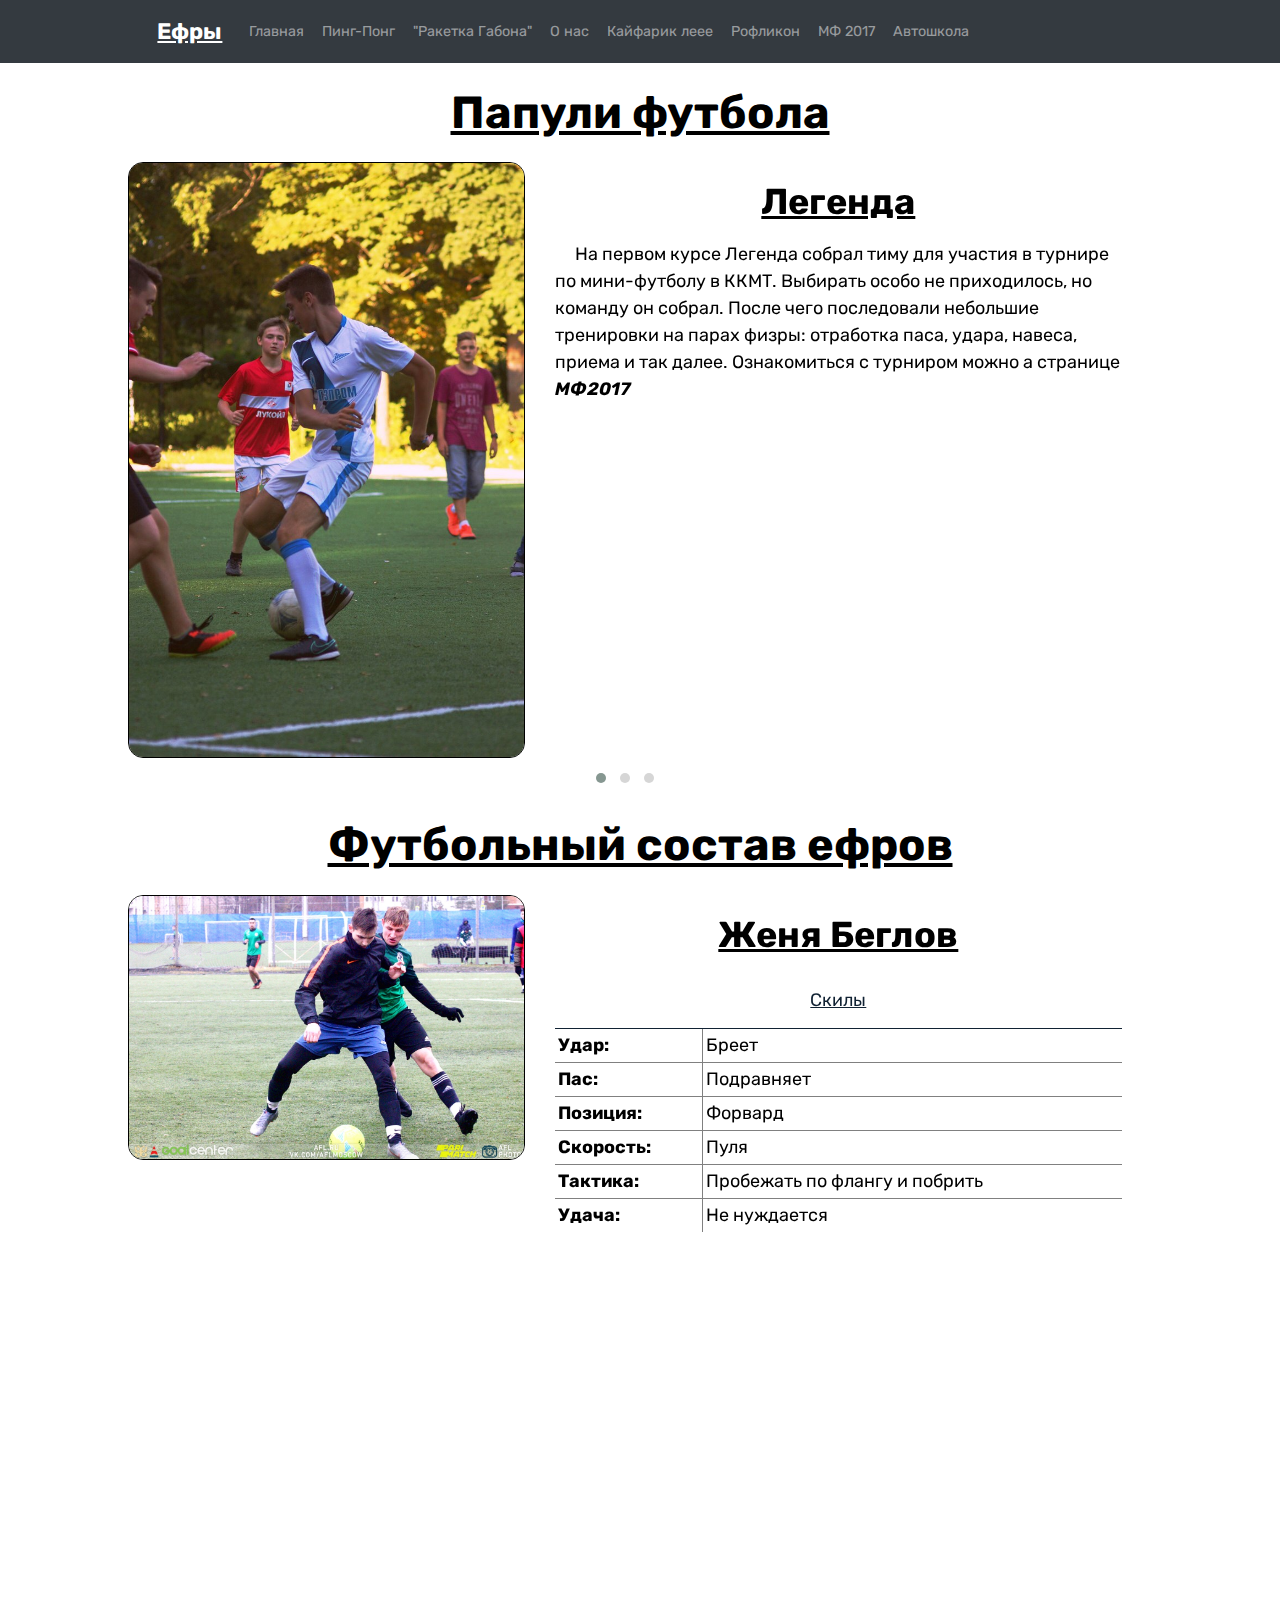
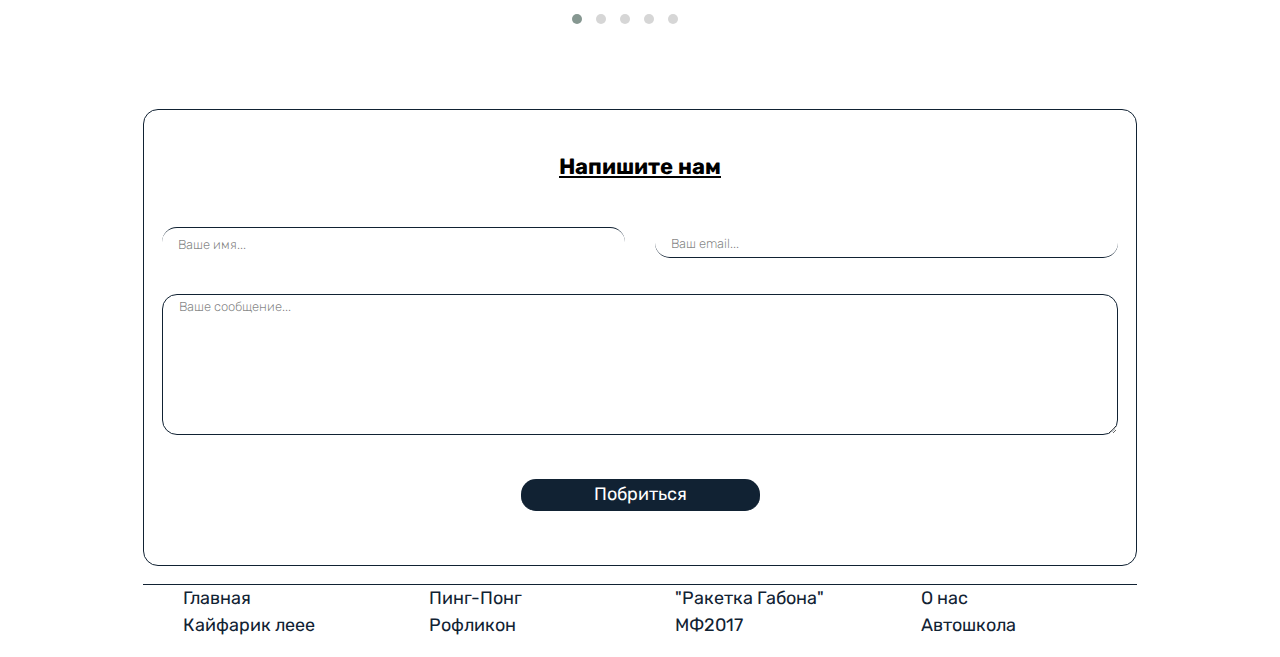
<file: html/football.html>
<!DOCTYPE html>
<html lang="ru">
<head>
	<meta charset="UTF-8">
    <meta name="viewport" content="width=device-width, initial-scale=1.0">

	<!-- jQuery v-3.4.1 -->
    <script src="../js/jquery-3.4.1.min.js"></script>

    <!-- Bootstrap CDN v-4.4.1 -->
    <link rel="stylesheet" href="https://stackpath.bootstrapcdn.com/bootstrap/4.4.1/css/bootstrap.min.css" integrity="sha384-Vkoo8x4CGsO3+Hhxv8T/Q5PaXtkKtu6ug5TOeNV6gBiFeWPGFN9MuhOf23Q9Ifjh" crossorigin="anonymous">

    <script src="https://stackpath.bootstrapcdn.com/bootstrap/4.4.1/js/bootstrap.min.js" integrity="sha384-wfSDF2E50Y2D1uUdj0O3uMBJnjuUD4Ih7YwaYd1iqfktj0Uod8GCExl3Og8ifwB6" crossorigin="anonymous"></script>

    <!-- Fonts Rubik-->
    <link href="https://fonts.googleapis.com/css?family=Rubik:400,400i,700,700i&display=swap&subset=cyrillic" rel="stylesheet">

    <!-- Carousel CSS -->
    <link rel="stylesheet" href="../css/carousel/owl.carousel.min.css">
    <link rel="stylesheet" href="../css/carousel/owl.theme.default.min.css">

    <!-- Efrs CSS -->
    <link rel="stylesheet" href="../css/football.css">
    <link rel="stylesheet" href="../css/form.css">


	<title>Ефры | Футбол</title>
</head>
<body>
    <header>
        <nav class="navbar fixed-top navbar-expand-lg navbar-dark bg-dark">
            <div class="container-fluid">
                <a href="#top" class="navbar-brand brand">Ефры</a>
                <button class="navbar-toggler" type="button" data-toggle="collapse" data-target="#navbarList" aria-controls="navbarList" aria-expanded="false" aria-label="Toggle navigation">
                    <span class="navbar-toggler-icon"></span>
                </button>
                <div class="collapse navbar-collapse" id="navbarList">
                    <ul class="navbar-nav">
                        <li class="nav-item"><a href="../index.html" class="nav-link">Главная</a></li>
                        <li class="nav-item"><a href="./pingPong.html" class="nav-link">Пинг-Понг</a></li>
                        <li class="nav-item"><a href="./tournament.html" class="nav-link">"Ракетка Габона"</a></li>
                        <li class="nav-item"><a href="./about.html" class="nav-link">О нас</a></li>
                        <li class="nav-item"><a href="./freeTime.html" class="nav-link">Кайфарик леее</a></li>
                        <li class="nav-item"><a href="./roflicon.html" class="nav-link">Рофликон</a></li>
                        <li class="nav-item"><a href="./footballArticle.html" class="nav-link">МФ 2017</a></li>
                        <li class="nav-item"><a href="./autoSchool.html" class="nav-link">Автошкола</a></li>
                    </ul>
                </div>
            </div>
        </nav>
    </header>
    <main>
        <section class="prefootball">
            <div class="container-fluid">
                <div class="dads">
                    <h1>Папули футбола</h1>
                    <div class="owl-carousel owl-theme row">
                        <div class="owl-carousel-item row justify-content-center">
                            <div class="col-sm-5"><img src="../img/football/вано.jpg" alt="Папуля футбола, Легенда" class="dads_photo"></div>
                            <div class="col-sm-7">
                                <h2>Легенда</h2>
                                <p>
                                    На первом курсе Легенда собрал тиму для участия в турнире по мини-футболу в ККМТ.
                                    Выбирать особо не приходилось, но команду он собрал. После чего последовали небольшие тренировки на парах физры: отработка паса, удара, навеса, приема и так далее.
                                    Ознакомиться с турниром можно а странице <em><b>МФ2017</b></em>
                                </p>
                            </div>
                        </div>
                        <div class="owl-carousel-item row justify-content-center">
                            <div class="col-sm-5"><img src="../img/football/жека.jpg" alt="Папуля футбола, Сынуляя" class="dads_photo"></div>
                            <div class="col-sm-7">
                                <h2>Сынуляя</h2>
                                <p>
                                    Сынуляя входил в команду по мини-футболу, которую собрал Легенда. Навыки игры футбола в команде были у многих, но именно Сынуляя мог задефать команду от любого провала, благодаря своему навыку игры в футбол. Можно сказать, что это талант, если не понимать, как много Сынуляя тренируется и играет в футбол, что бы иметь такой уровень. Благодаря Сынулее был выигран, не один матч в МФ2017.
                                </p>
                            </div>
                        </div>
                        <div class="owl-carousel-item row justify-content-center">
                            <div class="col-sm-5"><img src="../img/football/макс.jpg" alt="Папуля футбола, Малой" class="dads_photo"></div>
                            <div class="col-sm-7">
                                <h2>Малой</h2>
                                <p>
                                    Малого играть в футбол учила улица, поэтому он обладает хорошей подготовкой. Отличный удар и пас малого способствовали хорошей атакеЮ, команды. Отличает Малого его левая рабочая нога, в то время, как все остальные в команде правши.
                                </p>
                            </div>
                        </div>
                    </div>
                </div>
            </div>
        </section>
        <section class="juns">
            <div class="container-fluid">
                <h1>Футбольный состав ефров</h1>
                <div class="owl-carousel owl-theme row">
                    <div class="owl-carousel-item row justify-content-center">
                        <div class="col-sm-5"><img src="../img/football/жека.jpg" alt="Фото ефра" class="juns_photo"></div>
                        <div class="col-sm-7">
                            <h2>Женя Беглов</h2>
                            <table rules="all" cellpadding="3em" class="juns-skills">
                                <caption>Скилы</caption>
                                <tr>
                                    <th class="key">Удар:</th>
                                    <td class="value">Бреет</td>
                                </tr>
                                <tr>
                                    <th class="key">Пас:</th>
                                    <td class="value">Подравняет</td>
                                </tr>
                                <tr>
                                    <th class="key">Позиция:</th>
                                    <td class="value">Форвард</td>
                                </tr>
                                <tr>
                                    <th class="key">Скорость:</th>
                                    <td class="value">Пуля</td>
                                </tr>
                                <tr>
                                    <th class="key">Тактика:</th>
                                    <td class="value">Пробежать по флангу и побрить</td>
                                </tr>
                                <tr>
                                    <th class="key">Удача:</th>
                                    <td class="value">Не нуждается</td>
                                </tr>
                            </table>
                        </div>
                    </div>
                    <div class="owl-carousel-item row justify-content-center">
                        <div class="col-sm-5"><img src="../img/football/вано.jpg" alt="Фото ефра" class="juns_photo"></div>
                        <div class="col-sm-7">
                            <h2>Иван Кондратьев</h2>
                            <table rules="all" cellpadding="3em" class="juns-skills">
                                <caption>Скилы</caption>
                                <tr>
                                    <th class="key">Удар:</th>
                                    <td class="value">Пушка</td>
                                </tr>
                                <tr>
                                    <th class="key">Пас:</th>
                                    <td class="value">Надежный</td>
                                </tr>
                                <tr>
                                    <th class="key">Позиция:</th>
                                    <td class="value">Левый полузащитник</td>
                                </tr>
                                <tr>
                                    <th class="key">Скорость:</th>
                                    <td class="value">0.0003 м\с</td>
                                </tr>
                                <tr>
                                    <th class="key">Тактика:</th>
                                    <td class="value">Дальний навес на нападающих</td>
                                </tr>
                                <tr>
                                    <th class="key">Удача:</th>
                                    <td class="value">Не жалеет</td>
                                </tr>
                            </table>
                        </div>
                    </div>
                    <div class="owl-carousel-item row justify-content-center">
                        <div class="col-sm-5"><img src="../img/football/киря.jpg" alt="Фото ефра" class="juns_photo"></div>
                        <div class="col-sm-7">
                            <h2>Кирилл Долгорученко</h2>
                            <table rules="all" cellpadding="3em" class="juns-skills">
                                <caption>Скилы</caption>
                                <tr>
                                    <th class="key">Удар:</th>
                                    <td class="value">Присутствует</td>
                                </tr>
                                <tr>
                                    <th class="key">Пас:</th>
                                    <td class="value">В поряде</td>
                                </tr>
                                <tr>
                                    <th class="key">Позиция:</th>
                                    <td class="value">Правый защитник</td>
                                </tr>
                                <tr>
                                    <th class="key">Скорость:</th>
                                    <td class="value">Гепарда</td>
                                </tr>
                                <tr>
                                    <th class="key">Тактика:</th>
                                    <td class="value">Проверить чику</td>
                                </tr>
                                <tr>
                                    <th class="key">Удача:</th>
                                    <td class="value">Максимальная</td>
                                </tr>
                            </table>
                        </div>
                    </div>
                    <div class="owl-carousel-item row justify-content-center">
                        <div class="col-sm-5"><img src="../img/football/ден.jpg" alt="Фото ефра" class="juns_photo"></div>
                        <div class="col-sm-7">
                            <h2>Данила Пелёвин</h2>
                            <table rules="all" cellpadding="3em" class="juns-skills">
                                <caption>Скилы</caption>
                                <tr>
                                    <th class="key">Удар:</th>
                                    <td class="value">По воздуху</td>
                                </tr>
                                <tr>
                                    <th class="key">Пас:</th>
                                    <td class="value">Может лучше</td>
                                </tr>
                                <tr>
                                    <th class="key">Позиция:</th>
                                    <td class="value">Скамейка</td>
                                </tr>
                                <tr>
                                    <th class="key">Скорость:</th>
                                    <td class="value">Fast</td>
                                </tr>
                                <tr>
                                    <th class="key">Тактика:</th>
                                    <td class="value">Унижение</td>
                                </tr>
                                <tr>
                                    <th class="key">Удача:</th>
                                    <td class="value">Кто знает зачем она ему</td>
                                </tr>
                            </table>
                        </div>
                    </div>
                    <div class="owl-carousel-item row justify-content-center">
                        <div class="col-sm-5"><img src="../img/football/макс.jpg" alt="Фото ефра" class="juns_photo"></div>
                        <div class="col-sm-7">
                            <h2>Максим Никифоров</h2>
                            <table rules="all" cellpadding="3em" class="juns-skills">
                                <caption>Скилы</caption>
                                <tr>
                                    <th class="key">Удар:</th>
                                    <td class="value">Левой</td>
                                </tr>
                                <tr>
                                    <th class="key">Пас:</th>
                                    <td class="value">Мистер элегантность</td>
                                </tr>
                                <tr>
                                    <th class="key">Позиция:</th>
                                    <td class="value">Фланговый нападающий</td>
                                </tr>
                                <tr>
                                    <th class="key">Скорость:</th>
                                    <td class="value">Как у форда</td>
                                </tr>
                                <tr>
                                    <th class="key">Тактика:</th>
                                    <td class="value">100% ассист</td>
                                </tr>
                                <tr>
                                    <th class="key">Удача:</th>
                                    <td class="value">Нет</td>
                                </tr>
                            </table>
                        </div>
                    </div>
                </div>
            </div>
        </section>
    </main>
    <footer>
        <div class="container-fluid">
            <form method="post" action="./mail/feedback.php">
                <span class="caption">Напишите нам</span>
                <div class="row justify-content-center">
                    <div class="col-sm-6">
                        <input type="text" name="name" id="name" placeholder="Ваше имя..." required>
                    </div>
                    <div class="col-sm-6">
                        <input type="email" name="email" id="email" placeholder="Ваш email..." required>
                    </div>
                    <div class="w-100"></div>
                    <div class="col">
                        <textarea name="message" id="message" cols="30" rows="5" placeholder="Ваше сообщение..." required></textarea>
                    </div>
                    <div class="w-100"></div>
                    <div class="col sendBtn">
                        <input type="submit" id="sendForm" value="Побриться">
                    </div>
                </div>
            </form>
            <div class="footBar">
                <ul class="footBar-list row">
                    <li class="footBar-list_item col-sm-3"><a href="../index.html">Главная</a> </li>
                    <li class="footBar-list_item col-sm-3"><a href="./pingPong.html">Пинг-Понг</a> </li>
                    <li class="footBar-list_item col-sm-3"><a href="./tournament.html">"Ракетка Габона"</a></li>
                    <li class="footBar-list_item col-sm-3"><a href="./about.html">О нас</a></li>
                    <li class="footBar-list_item col-sm-3"><a href="./freeTime.html">Кайфарик леее</a></li>
                    <li class="footBar-list_item col-sm-3"><a href="./roflicon.html">Рофликон</a></li>
                    <li class="footBar-list_item col-sm-3"><a href="./footballArticle.html">МФ2017</a></li>
                    <li class="footBar-list_item col-sm-3"><a href="./autoSchool.html">Автошкола</a></li>
                </ul>
            </div>
        </div>
    </footer>


    <!-- Carousel JS -->
    <script src="../js/carousel/owl.carousel.min.js"></script>

    <script src="../js/carousel/main.js"></script>
</body>
</html>
</file>
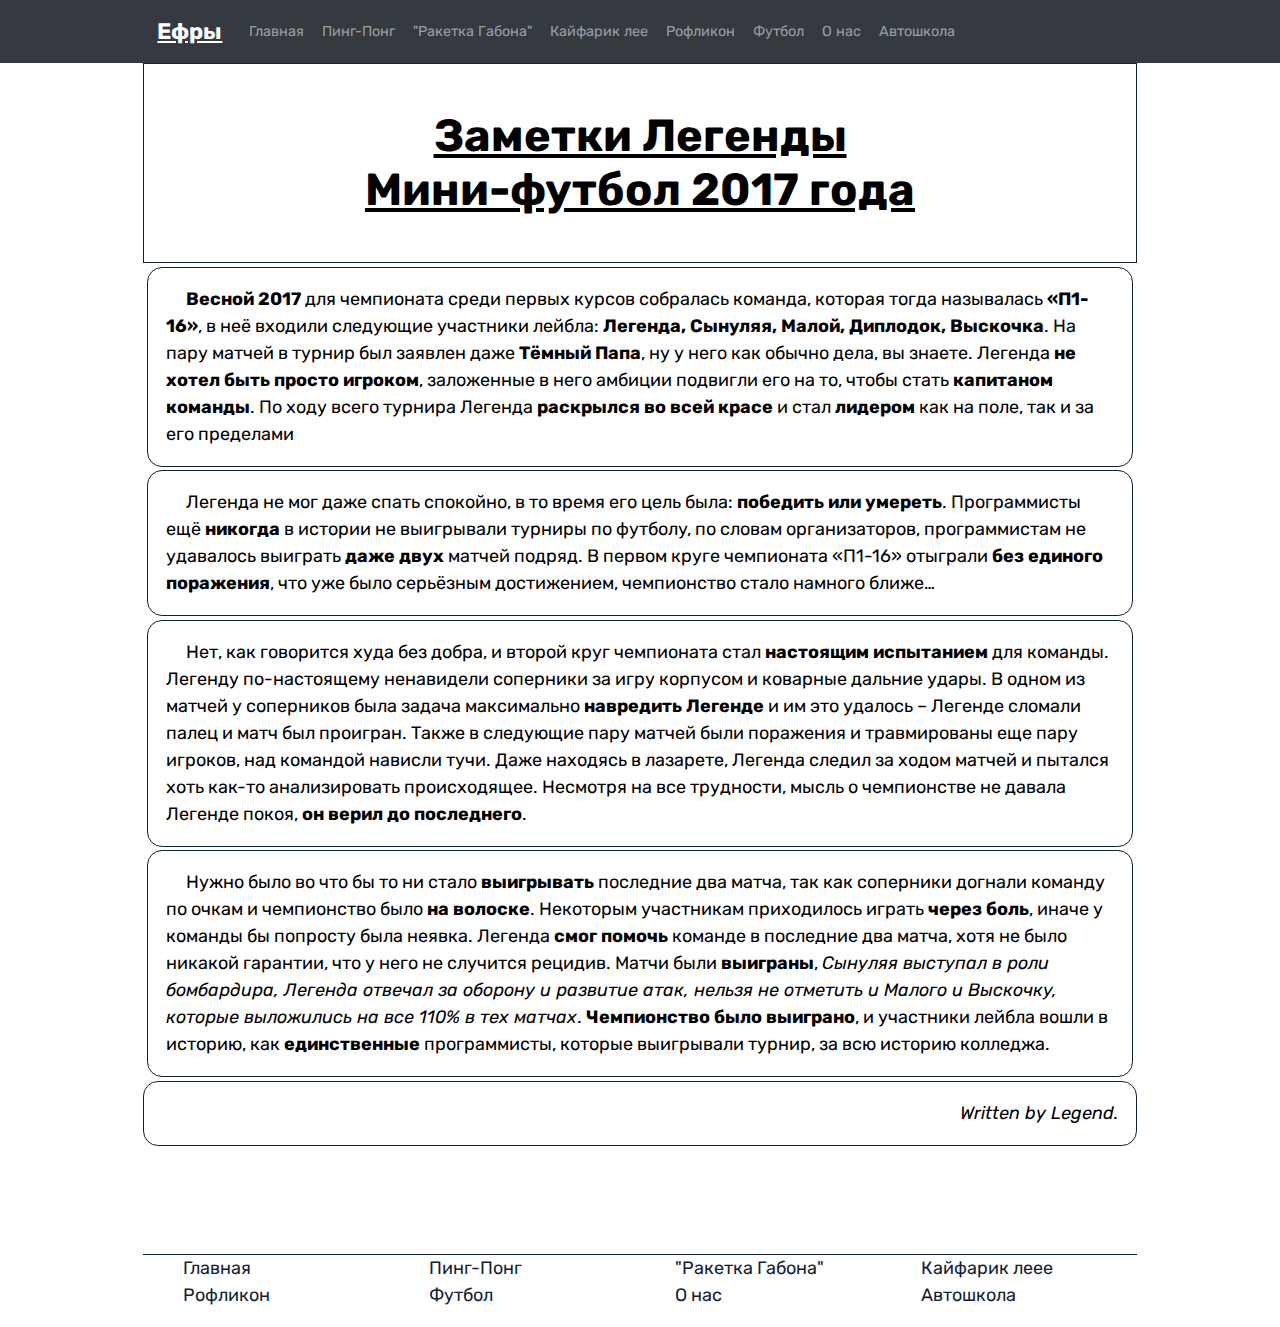
<file: html/footballArticle.html>
<!DOCTYPE html>
<html lang="ru">
<head>
	<meta charset="UTF-8">
    <meta name="viewport" content="width=device-width, initial-scale=1.0">

	<!-- jQuery v-3.4.1 -->
    <script src="../js/jquery-3.4.1.min.js"></script>

    <!-- Bootstrap CDN v-4.4.1 -->
    <link rel="stylesheet" href="https://stackpath.bootstrapcdn.com/bootstrap/4.4.1/css/bootstrap.min.css" integrity="sha384-Vkoo8x4CGsO3+Hhxv8T/Q5PaXtkKtu6ug5TOeNV6gBiFeWPGFN9MuhOf23Q9Ifjh" crossorigin="anonymous">

    <script src="https://stackpath.bootstrapcdn.com/bootstrap/4.4.1/js/bootstrap.min.js" integrity="sha384-wfSDF2E50Y2D1uUdj0O3uMBJnjuUD4Ih7YwaYd1iqfktj0Uod8GCExl3Og8ifwB6" crossorigin="anonymous"></script>

    <!-- Fonts Rubik-->
    <link href="https://fonts.googleapis.com/css?family=Rubik:400,400i,700,700i&display=swap&subset=cyrillic" rel="stylesheet">

    <!-- Carousel CSS -->
    <link rel="stylesheet" href="../css/carousel/owl.carousel.min.css">
    <link rel="stylesheet" href="../css/carousel/owl.theme.default.min.css">

    <!-- Efrs CSS -->
    <link rel="stylesheet" href="../css/about.css">
    <link rel="stylesheet" href="../css/form.css">


	<title>Ефры | МФ 2017</title>
</head>
<body>
	<header>
		<nav class="navbar fixed-top navbar-expand-lg navbar-dark bg-dark">
            <div class="container-fluid">
                <a href="#top" class="navbar-brand brand">Ефры</a>
                <button class="navbar-toggler" type="button" data-toggle="collapse" data-target="#navbarList" aria-controls="navbarList" aria-expanded="false" aria-label="Toggle navigation">
                    <span class="navbar-toggler-icon"></span>
                </button>
                <div class="collapse navbar-collapse" id="navbarList">
                    <ul class="navbar-nav">
                        <li class="nav-item"><a href="../index.html" class="nav-link">Главная</a></li>
                        <li class="nav-item"><a href="./pingPong.html" class="nav-link">Пинг-Понг</a></li>
                        <li class="nav-item"><a href="./tournament.html" class="nav-link">"Ракетка Габона"</a></li>
                        <li class="nav-item"><a href="./freeTime.html" class="nav-link">Кайфарик лее</a></li>
                        <li class="nav-item"><a href="./roflicon.html" class="nav-link">Рофликон</a></li>
                        <li class="nav-item"><a href="./football.html" class="nav-link">Футбол</a></li>
                        <li class="nav-item"><a href="./about.html" class="nav-link">О нас</a></li>
                        <li class="nav-item"><a href="./autoSchool.html" class="nav-link">Автошкола</a></li>
                    </ul>
                </div>
            </div>
        </nav>
	</header>
    <main>
        <section class="article">
            <div class="container-fluid">
                <div class="row">
                    <div class="col history">
                        <h1 class="history_header">Заметки Легенды<br>Мини-футбол 2017 года</h1>
                        <p class="history_text">
                            <b>Весной 2017</b> для чемпионата среди первых курсов собралась команда, которая тогда называлась <b>«П1-16»</b>, в неё входили следующие участники лейбла: <b>Легенда, Сынуляя, Малой, Диплодок, Выскочка</b>. На пару матчей в турнир был заявлен даже <b>Тёмный Папа</b>, ну у него как обычно дела, вы знаете. Легенда <b>не хотел быть просто игроком</b>, заложенные в него амбиции подвигли его на то, чтобы стать <b>капитаном команды</b>. По ходу всего турнира Легенда <b>раскрылся во всей красе</b> и стал <b>лидером</b> как на поле, так и за его пределами
                        </p>
                        <p class="history_text">
                            Легенда не мог даже спать спокойно, в то время его цель была: <b>победить или умереть</b>. Программисты ещё <b>никогда</b> в истории не выигрывали турниры по футболу, по словам организаторов, программистам не удавалось выиграть <b>даже двух</b> матчей подряд. В первом круге чемпионата «П1-16» отыграли <b>без единого поражения</b>, что уже было серьёзным достижением, чемпионство стало намного ближе…
                        </p>
                        <p class="history_text">
                            Нет, как говорится худа без добра, и второй круг чемпионата стал <b>настоящим испытанием</b> для команды. Легенду по-настоящему ненавидели соперники за игру корпусом и коварные дальние удары. В одном из матчей у соперников была задача максимально <b>навредить Легенде</b> и им это удалось – Легенде сломали палец и матч был проигран. Также в следующие пару матчей были поражения и травмированы еще пару игроков, над командой нависли тучи. Даже находясь в лазарете, Легенда следил за ходом матчей и пытался хоть как-то анализировать происходящее. Несмотря на все трудности, мысль о чемпионстве не давала Легенде покоя, <b>он верил до последнего</b>.
                        </p>
                        <p class="history_text">
                            Нужно было во что бы то ни стало <b>выигрывать</b> последние два матча, так как соперники догнали команду по очкам и чемпионство было <b>на волоске</b>. Некоторым участникам приходилось играть <b>через боль</b>, иначе у команды бы попросту была неявка. Легенда <b>смог помочь</b> команде в последние два матча, хотя не было никакой гарантии, что у него не случится рецидив. Матчи были <b>выиграны</b>, <em>Сынуляя выступал в роли бомбардира, Легенда отвечал за оборону и развитие атак, нельзя не отметить и Малого и Выскочку, которые выложились на все 110% в тех матчах</em>. <b>Чемпионство было выиграно</b>, и участники лейбла вошли в историю, как <b>единственные</b> программисты, которые выигрывали турнир, за всю историю колледжа.
                        </p>
                        <p class="author">
                            <em>Written by Legend.</em>
                        </p>
                    </div>
                </div>
            </div>
        </section>
    </main>
    <footer>
        <div class="container-fluid">
            <!-- 
            <form method="post" action="./mail/feedback.php">
                <span class="caption">Напишите нам</span>
                <div class="row justify-content-center">
                    <div class="col-sm-6">
                        <input type="text" name="name" id="name" placeholder="Ваше имя..." required>
                    </div>
                    <div class="col-sm-6">
                        <input type="email" name="email" id="email" placeholder="Ваш email..." required>
                    </div>
                    <div class="w-100"></div>
                    <div class="col">
                        <textarea name="message" id="message" cols="30" rows="5" placeholder="Ваше сообщение..." required></textarea>
                    </div>
                    <div class="w-100"></div>
                    <div class="col sendBtn">
                        <input type="submit" id="sendForm" value="Побриться">
                    </div>
                </div>
            </form> -->
            <div class="footBar">
                <ul class="footBar-list row">
                    <li class="footBar-list_item col-sm-3"><a href="../index.html">Главная</a> </li>
                    <li class="footBar-list_item col-sm-3"><a href="./pingPong.html">Пинг-Понг</a> </li>
                    <li class="footBar-list_item col-sm-3"><a href="./tournament.html">"Ракетка Габона"</a></li>
                    <li class="footBar-list_item col-sm-3"><a href="./freeTime.html">Кайфарик леее</a></li>
                    <li class="footBar-list_item col-sm-3"><a href="./roflicon.html">Рофликон</a></li>
                    <li class="footBar-list_item col-sm-3"><a href="./football.html">Футбол</a></li>
                    <li class="footBar-list_item col-sm-3"><a href="./football.html">О нас</a></li>
                    <li class="footBar-list_item col-sm-3"><a href="./autoSchool.html">Автошкола</a></li>
                </ul>
            </div>
        </div>
    </footer>
</body>
</html>
</file>
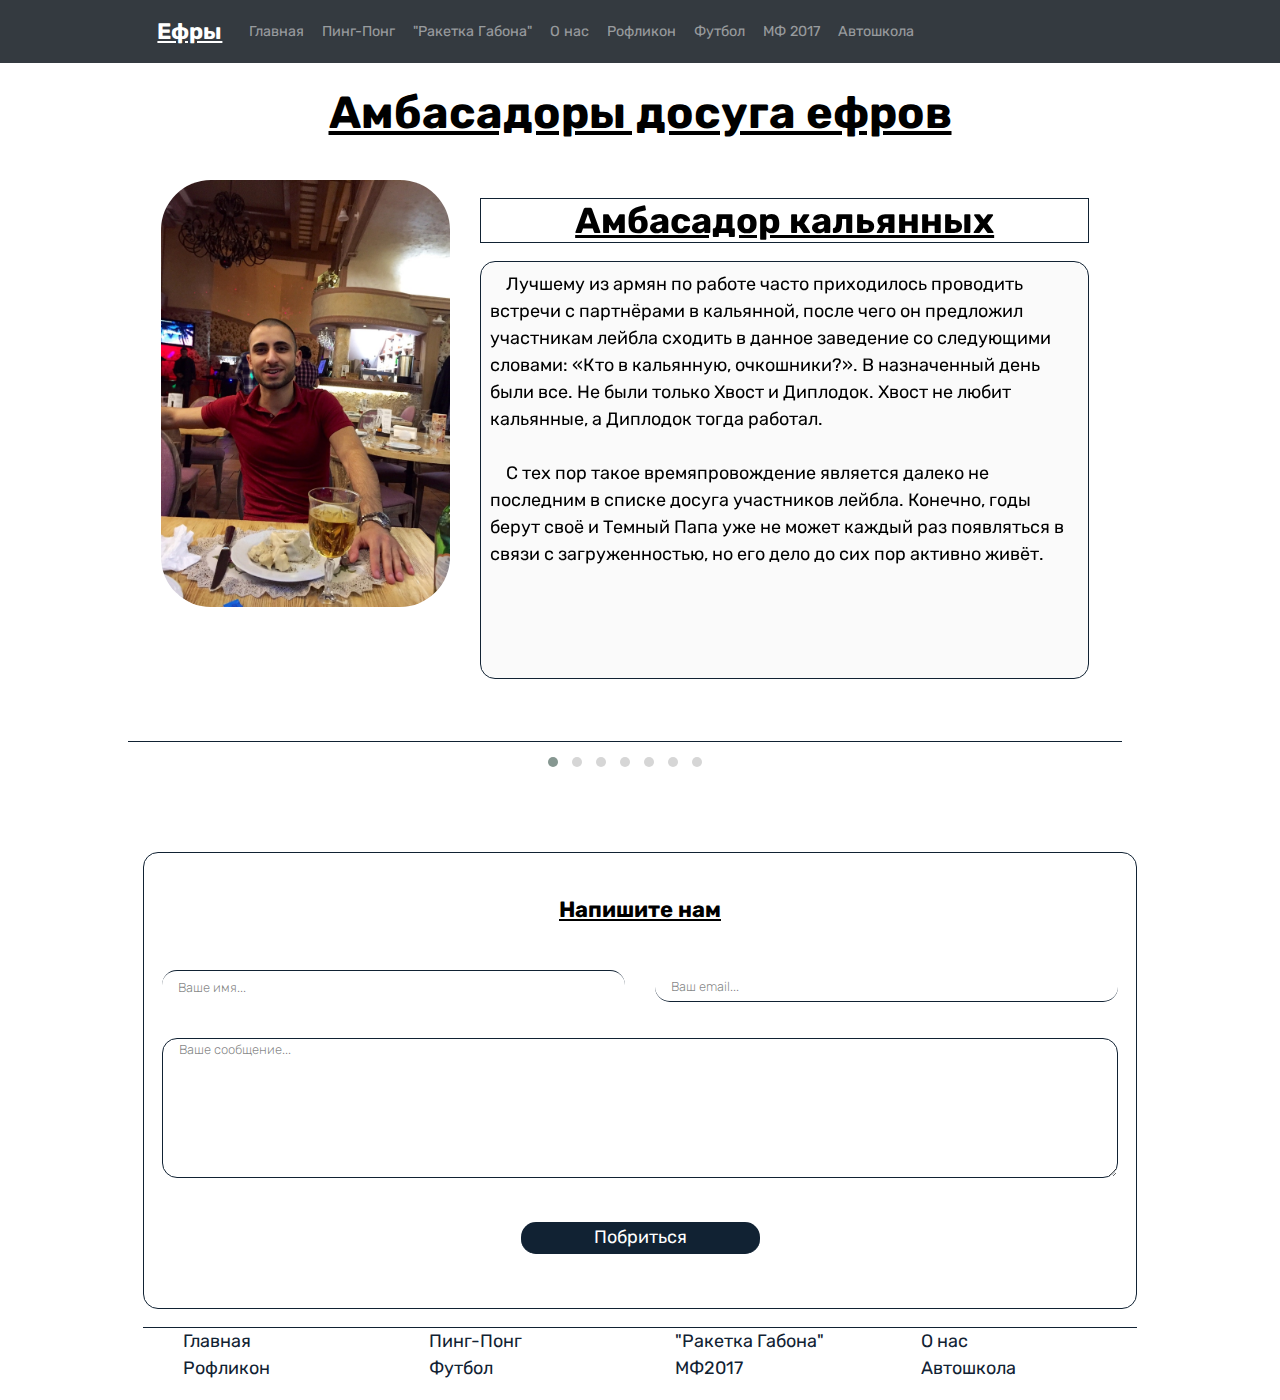
<file: html/freeTime.html>
<!DOCTYPE html>
<html lang="ru">
<head>
	<meta charset="UTF-8">
    <meta name="viewport" content="width=device-width, initial-scale=1.0">

	<!-- jQuery v-3.4.1 -->
    <script src="../js/jquery-3.4.1.min.js"></script>

    <!-- Bootstrap CDN v-4.4.1 -->
    <link rel="stylesheet" href="https://stackpath.bootstrapcdn.com/bootstrap/4.4.1/css/bootstrap.min.css" integrity="sha384-Vkoo8x4CGsO3+Hhxv8T/Q5PaXtkKtu6ug5TOeNV6gBiFeWPGFN9MuhOf23Q9Ifjh" crossorigin="anonymous">

    <script src="https://stackpath.bootstrapcdn.com/bootstrap/4.4.1/js/bootstrap.min.js" integrity="sha384-wfSDF2E50Y2D1uUdj0O3uMBJnjuUD4Ih7YwaYd1iqfktj0Uod8GCExl3Og8ifwB6" crossorigin="anonymous"></script>

    <!-- Fonts Rubik-->
    <link href="https://fonts.googleapis.com/css?family=Rubik:400,400i,700,700i&display=swap&subset=cyrillic" rel="stylesheet">

    <!-- Carousel CSS -->
    <link rel="stylesheet" href="../css/carousel/owl.carousel.min.css">
    <link rel="stylesheet" href="../css/carousel/owl.theme.default.min.css">

    <!-- Efrs CSS -->
    <link rel="stylesheet" href="../css/freeTime.css">
    <link rel="stylesheet" href="../css/form.css">


	<title>Ефры | Кайфарик леее</title>
</head>
<body>
	<header>
		<nav class="navbar fixed-top navbar-expand-lg navbar-dark bg-dark">
            <div class="container-fluid">
                <a href="#top" class="navbar-brand brand">Ефры</a>
                <button class="navbar-toggler" type="button" data-toggle="collapse" data-target="#navbarList" aria-controls="navbarList" aria-expanded="false" aria-label="Toggle navigation">
                    <span class="navbar-toggler-icon"></span>
                </button>
                <div class="collapse navbar-collapse" id="navbarList">
                    <ul class="navbar-nav">
                        <li class="nav-item"><a href="../index.html" class="nav-link">Главная</a></li>
                        <li class="nav-item"><a href="./pingPong.html" class="nav-link">Пинг-Понг</a></li>
                        <li class="nav-item"><a href="./tournament.html" class="nav-link">"Ракетка Габона"</a></li>
                        <li class="nav-item"><a href="./about.html" class="nav-link">О нас</a></li>
                        <li class="nav-item"><a href="./roflicon.html" class="nav-link">Рофликон</a></li>
                        <li class="nav-item"><a href="./football.html" class="nav-link">Футбол</a></li>
                        <li class="nav-item"><a href="./footballArticle.html" class="nav-link">МФ 2017</a></li>
                        <li class="nav-item"><a href="./autoSchool.html" class="nav-link">Автошкола</a></li>
                    </ul>
                </div>
            </div>
        </nav>
	</header>
    <main>
        <section class="kebabs">
            <h1>Амбасадоры досуга ефров</h1>
            <div class="container-fluid justify-content-center">
                <div class="owl-carousel owl-theme row">
                    <div class="owl-carousel-item col justify-content-center">
                        <div class="row item justify-content-center">
                            <div class="col-sm-4">
                                <img src="../img/ara.jpg" alt="Папа шашлыков далеееее" class="item_photo">
                            </div>
                            <div class="col-sm-8">
                                <h2>Амбасадор кальянных</h2>
                                <textarea readonly disabled cols="30" rows="15" class="item_text">
    Лучшему из армян по работе часто приходилось проводить встречи с партнёрами в кальянной, после чего он предложил участникам лейбла сходить в данное заведение со следующими словами: «Кто в кальянную, очкошники?». В назначенный день были все. Не были только Хвост и Диплодок. Хвост не любит кальянные, а Диплодок тогда работал.

    С тех пор такое времяпровождение является далеко не последним в списке досуга участников лейбла. Конечно, годы берут своё и Темный Папа уже не может каждый раз появляться в связи с загруженностью, но его дело до сих пор активно живёт.
                                </textarea>
                            </div>
                        </div>
                    </div>
                    <div class="owl-carousel-item col justify-content-center">
                        <div class="row item justify-content-center">
                            <div class="col-sm-4">
                                <img src="../img/autoTeacher.jpg" alt="Папа шашлыков далеееее" class="item_photo">
                            </div>
                            <div class="col-sm-8">
                                <h2>Амбасадор автошколы</h2>
                                <textarea readonly disabled cols="30" rows="15" class="item_text">
    Свежее и абсолютно спонтанное появление увлечения. В один день Легенда, Выскочка и Светлый Папа поехали как и всегда обедать в Глобус на большой перемене. После трапезы Легенда предложил: «А че, может покатаемся?». Светлый Папа любезно согласился. На первом занятии, которое было условным, Легенда провёл тест-драйв Шевроле Нивы с МКПП. После этого за руль сел Выскочка, который до этого за руль не садился никогда. В тот день можно было отметить практически идеальное начало движения Выскочки, что очень удивило Легенду тогда...

    Второе занятие, которое было на следующий день, было уже целенаправленным. Под руководством Светлого Папы на Ниве Легенда и Выскочка попали в ситуации, которые уже больше походили на движение в городе. Во время испытаний, благодаря фразам инструктора, задние проходы двух учеников сжимались до 0,03 мм - это были условия, максимально приближённые к экзамену в автошколе.

    Через несколько дней занятия в автошколе возобновились, но в этот раз Светлый Папа не смог появиться, на помощь пришёл сменный инструктор Сынуляя. Здесь-то и обнаружилось самое интересное... У сынули KIA RIO на АКПП, как оказалось, довольно резкая и быстрая машина, т.е. освоить быструю езду не составит никакого труда. Легенда довольно обыденно откатал тот урок, единственной его особенностью является змейка, которую он в очередной раз продемонстрировал. Какого же было удивление, когда за руль сел Выскочка... Если очень кратко, то Сынулее и Легенде казалось, что они участвуют в ралли, а за рулём сидит сам Колин МакРей.

    Таким образом, был сделан вывод, что Светлый Папа всего за пару занятий помог раскрыть талант возможно будущего автогонщика. Данное направление 100% будет развиваться и кто знает, что ещё придумает Светлый Папа...
                                </textarea>
                            </div>
                        </div>
                    </div>
                    <div class="owl-carousel-item col justify-content-center">
                        <div class="row item justify-content-center">
                            <div class="col-sm-4">
                                <img src="../img/ping.jpg" alt="Папа шашлыков далеееее" class="item_photo">
                            </div>
                            <div class="col-sm-8">
                                <h2>Амбасадор футбола</h2>
                                <textarea readonly disabled cols="30" rows="15" class="item_text">
    Легенда с детства занимался футболом – это является его страстью, увлечением, которое ему никогда не надоедало и всегда держало на плаву. Он даже несколько лет выступал за профессиональный футбольный клуб. Когда он пришёл учиться в колледж, то оказалось, что профессионально им занимается ещё и Сынуляя, а также любят и умеют играть ещё несколько участников лейбла. Совокупность данных фактов вела к тому, что из этого может получиться неплохая команда…

    Чемпионат среди первых курсов в 2017 году был по-настоящему знаковым для участников лейбла. Подробнее об этом чемпионате вы можете узнать на подсайте «МФ 2017».

    В 2018 году команда сменила своё название на «Ефры», но, правда, максимальным достижением команды является только четвёртое место. Во время последнего турнира в 2019 Легенда получил серьёзную травму перед финальными играми и остальной команде уже не хватило сил для борьбы за призы. Легенда все ещё является духом команды, и кто знает, может у него получится помогать команде в роли тренера…

    Легенда является амбассадором футбола именно потому, что он всегда на 100% отдаётся команде и своей непоколебимостью ведёт команду вперёд.
                                </textarea>
                            </div>
                        </div>
                    </div>
                    <div class="owl-carousel-item col justify-content-center">
                        <div class="row item justify-content-center">
                            <div class="col-sm-4">
                                <img src="../img/jumper.jpg" alt="Папа шашлыков далеееее" class="item_photo">
                            </div>
                            <div class="col-sm-8">
                                <h2>Амбасадор пинг-понга</h2>
                                <textarea readonly disabled cols="30" rows="15" class="item_text">
    Предпосылкой к появлению данного направления является следующее: на очередном уроке физкультуры Выскочка и Лексус решили поиграть в настольный теннис просто от нечего делать. Это им очень понравилось и они решили попробовать ещё раз. Буквально за неделю все участники лейбла, кроме Тамбоя, которому это было неинтересно и Тёмного Папы(вы уже поняли, что у него бизнес, все дела).

    Сначала участники лейбла играли только между собой, набираясь опыта. В самом начале скилл выделялся только Выскочки и Малого, но со временем стали раскрываться и остальные участники.

    В один день стало понятно, что количество человек в лейбле равно небольшому чемпионату, а времени на игры было очень мало, ибо игры проходили во время перемен и даже захватывали время пар. Решением данной ситуации стал формат игры «2 на 2», который в последствии Ефры привили практически всем игрокам в пинг-понг в колледже.

    Выскочка является амбассадором потому, что проводит за игрой по времени больше всех участников и является человеком, который вдохновляет других участников лейбла на данное занятие. Также Выскочка придумал турнир «Ракетка Габона», информацию о котором можно узнать на соответствующем подсайте.
    P.S. Забавный факт: Легенда, начав играть всего несколько месяцев назад, уже успел поучаствовать в официальном турнире, в котором ему даже удалось один раз одержать победу.
                                </textarea>
                            </div>
                        </div>
                    </div>
                    <div class="owl-carousel-item col justify-content-center">
                        <div class="row item justify-content-center">
                            <div class="col-sm-4">
                                <img src="../img/junior.jpg" alt="Папа шашлыков далеееее" class="item_photo">
                            </div>
                            <div class="col-sm-8">
                                <h2>Амбасадор рофлов</h2>
                                <textarea readonly disabled cols="30" rows="15" class="item_text">
    За все время пребывания в колледже из уст Сынулии было произведено абсолютно несчётное количество фраз, которые Ефры употребляют и по сей день. Неординарный склад ума и, как оказалось, воспитание породили в голове Сынулии фразы, которые обычному человеку могут показаться странными, но в контексте лейбла это стало неповторимым почерком продукта.

    Благодаря Сынулее появился такой термин, как «словарь рофлов» или «энциклопедия рофлов». С самыми основными терминами лейбла Вы можете ознакомиться на соответствующем подсайте.

    Фразы, которые употребляют Ефры, можно назвать корпоративным этикетом, без которого не обходится ни один день работы лейбла - это стало основой, невидимыми нитями между участниками.
                                </textarea>
                            </div>
                        </div>
                    </div>
                    <div class="owl-carousel-item col justify-content-center">
                        <div class="row item justify-content-center">
                            <div class="col-sm-4">
                                <img src="../img/gabela.jpg" alt="Папа шашлыков далеееее" class="item_photo">
                            </div>
                            <div class="col-sm-8">
                                <h2>Амбасадор stand-up</h2>
                                <textarea readonly disabled cols="30" rows="15" class="item_text">
    Связь генетики и поглощение культуры современной России породило в Диплодоке сатирическую картину мира. До окончательного формирования лейбла основным «зрителем» Диплодока был Сынуляя. По началу талант к стенд-апу заметил именно Сынуляя, который, каждый день, заливаясь смехом, говорил Диплодоку «Какой же ты урод!». Остальные же, даже не слышав то, что говорил стенд-апер, невольно начинали смеяться.

    Все стало окончательно ясно, когда лейбл начал формироваться. Каждый приход Диплодока и любая его фраза вызывала слёзный смех остальных участников. Он разбавлял любой разговор или какие-либо ситуации, что придавало даже и так смешным ситуациям остроты и неповторимого вкуса Ефров.

    Именно благодаря Диплодоку в лейбл был привнесён термин «стенд-ап». Со временем каждый участник лейбла проникся сатирической философией жизни и сбор, например, в Глобусе за общим столом превращался в любую известную Вам юмористическую программу.
                                </textarea>
                            </div>
                        </div>
                    </div>
                    <!-- <div class="owl-carousel-item col justify-content-center">
                        <div class="row item justify-content-center">
                            <div class="col-sm-4">
                                <img src="../img/4_course.jpg" alt="Папа шашлыков далеееее" class="item_photo">
                            </div>
                            <div class="col-sm-8">
                                <h2>Амбасадор нытья</h2>
                                <textarea readonly disabled cols="30" rows="15" class="item_text">
                                    Тестовый текст для амбасадора нытья.
                                </textarea>
                            </div>
                        </div>
                    </div> -->
                    <!-- <div class="owl-carousel-item col justify-content-center">
                        <div class="row item justify-content-center">
                            <div class="col-sm-4">
                                <img src="../img/tail.jpg" alt="Папа шашлыков далеееее" class="item_photo">
                            </div>
                            <div class="col-sm-8">
                                <h2>Амбасадор шаринья</h2>
                                <textarea readonly disabled cols="30" rows="15" class="item_text">
                                    Тестовый текст для амбасадора шаринья.
                                </textarea>
                            </div>
                        </div>
                    </div> -->
                    <div class="owl-carousel-item col justify-content-center">
                        <div class="row item justify-content-center">
                            <div class="col-sm-4">
                                <img src="../img/lil.jpg" alt="Папа шашлыков далеееее" class="item_photo">
                            </div>
                            <div class="col-sm-8">
                                <h2>Амбасадор программирования</h2>
                                <textarea readonly disabled cols="30" rows="15" class="item_text">
    Должен же кто-то среди участников лейбла, которые учатся на программистов, отвечать за программирование, верно?

    Малой является единственным из команды, кто занимался программированием до поступления в колледж. Прагматичный склад ума и, как бы это странно не звучало, доля лени позволяют ему писать хорошие и понятные программы.

    Малой умеет объяснять сложные вещи простым языком. Он помогал другим участникам осваивать основы программирования, в особенности он помог Легенде на старте его изучения программирования.

    Малой хорошо работает в команде, всегда имеет свой взгляд на то, как должна работать программа и как должен быть организован рабочий процесс. Он всегда с радостью поможет нуждающимся и направит в нужное русло.
                                </textarea>
                            </div>
                        </div>
                    </div>
                </div>
            </div>
        </section>
    </main>
    <footer>
        <div class="container-fluid">
            <form method="post" action="./mail/feedback.php">
                <span class="caption">Напишите нам</span>
                <div class="row justify-content-center">
                    <div class="col-sm-6">
                        <input type="text" name="name" id="name" placeholder="Ваше имя..." required>
                    </div>
                    <div class="col-sm-6">
                        <input type="email" name="email" id="email" placeholder="Ваш email..." required>
                    </div>
                    <div class="w-100"></div>
                    <div class="col">
                        <textarea name="message" id="message" cols="30" rows="5" placeholder="Ваше сообщение..." required></textarea>
                    </div>
                    <div class="w-100"></div>
                    <div class="col sendBtn">
                        <input type="submit" id="sendForm" value="Побриться">
                    </div>
                </div>
            </form>
            <div class="footBar">
                <ul class="footBar-list row">
                    <li class="footBar-list_item col-sm-3"><a href="../index.html">Главная</a> </li>
                    <li class="footBar-list_item col-sm-3"><a href="./pingPong.html">Пинг-Понг</a> </li>
                    <li class="footBar-list_item col-sm-3"><a href="./tournament.html">"Ракетка Габона"</a></li>
                    <li class="footBar-list_item col-sm-3"><a href="./about.html">О нас</a></li>
                    <li class="footBar-list_item col-sm-3"><a href="./roflicon.html">Рофликон</a></li>
                    <li class="footBar-list_item col-sm-3"><a href="./football.html">Футбол</a></li>
                    <li class="footBar-list_item col-sm-3"><a href="./footballArticle.html">МФ2017</a></li>
                    <li class="footBar-list_item col-sm-3"><a href="./autoSchool.html">Автошкола</a></li>
                </ul>
            </div>
        </div>
    </footer>

    <!-- Carousel JS -->
    <script src="../js/carousel/owl.carousel.min.js"></script>

    <script>
        $(document).ready(function(){
            $('.owl-carousel').owlCarousel({
                loop: false,
                margin: 0,
                nav: false,
                responsive:{
                    0:{
                        items:1
                    },
                    600:{
                        items:1
                    },
                    1000:{
                        items:1
                    }
                }
            })
        });
    </script>
</body>
</html>
</file>
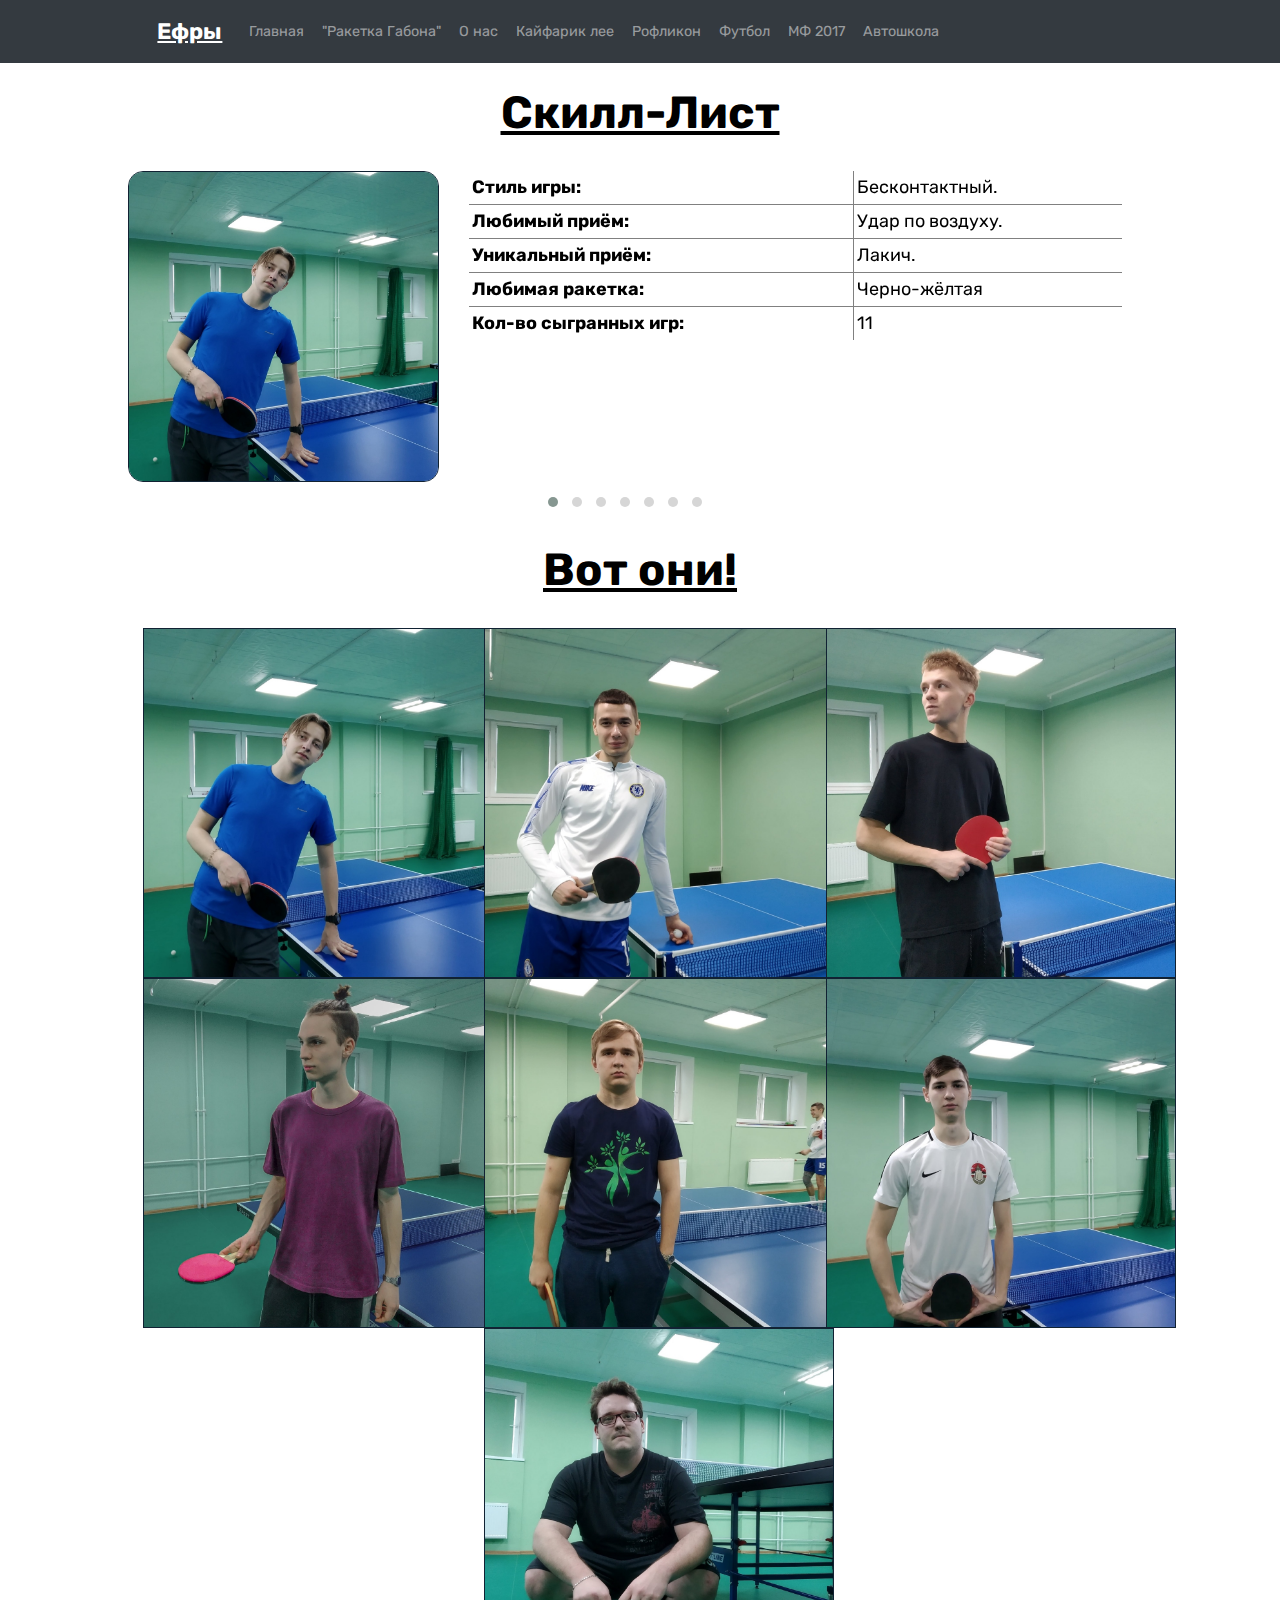
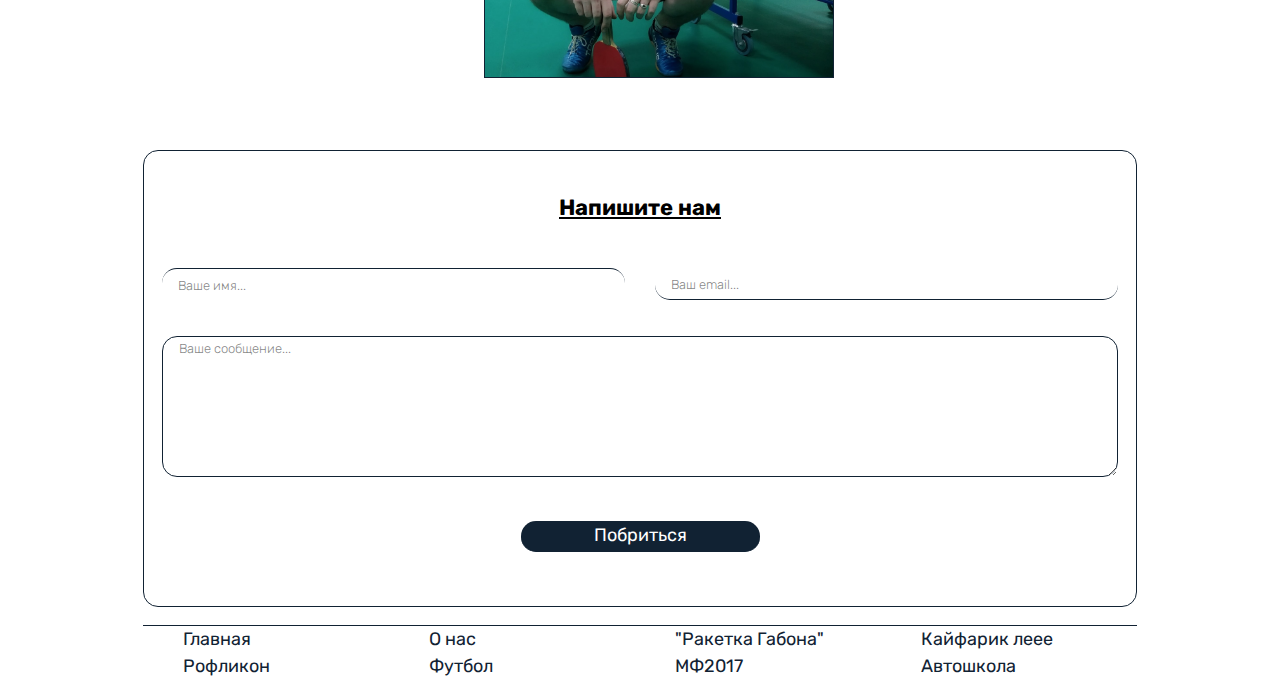
<file: html/pingPong.html>
<!DOCTYPE html>
<html lang="ru">
<head>
	<meta charset="UTF-8">
    <meta name="viewport" content="width=device-width, initial-scale=1.0">

	<!-- jQuery v-3.4.1 -->
    <script src="../js/jquery-3.4.1.min.js"></script>

    <!-- Bootstrap CDN v-4.4.1 -->
    <link rel="stylesheet" href="https://stackpath.bootstrapcdn.com/bootstrap/4.4.1/css/bootstrap.min.css" integrity="sha384-Vkoo8x4CGsO3+Hhxv8T/Q5PaXtkKtu6ug5TOeNV6gBiFeWPGFN9MuhOf23Q9Ifjh" crossorigin="anonymous">

    <script src="https://stackpath.bootstrapcdn.com/bootstrap/4.4.1/js/bootstrap.min.js" integrity="sha384-wfSDF2E50Y2D1uUdj0O3uMBJnjuUD4Ih7YwaYd1iqfktj0Uod8GCExl3Og8ifwB6" crossorigin="anonymous"></script>

    <!-- Fonts Rubik-->
    <link href="https://fonts.googleapis.com/css?family=Rubik:400,400i,700,700i&display=swap&subset=cyrillic" rel="stylesheet">

    <!-- Carousel CSS -->
    <link rel="stylesheet" href="../css/carousel/owl.carousel.min.css">
    <link rel="stylesheet" href="../css/carousel/owl.theme.default.min.css">

    <!-- Efrs CSS -->
    <link rel="stylesheet" href="../css/pingPong.css">
    <link rel="stylesheet" href="../css/form.css">


	<title>Ефры | Пинг-Понг</title>
</head>
<body>
	<header>
		<nav class="navbar fixed-top navbar-expand-lg navbar-dark bg-dark">
            <div class="container-fluid">
                <a href="#top" class="navbar-brand brand">Ефры</a>
                <button class="navbar-toggler" type="button" data-toggle="collapse" data-target="#navbarList" aria-controls="navbarList" aria-expanded="false" aria-label="Toggle navigation">
                    <span class="navbar-toggler-icon"></span>
                </button>
                <div class="collapse navbar-collapse" id="navbarList">
                    <ul class="navbar-nav">
                        <li class="nav-item"><a href="../index.html" class="nav-link">Главная</a></li>
                        <li class="nav-item"><a href="./tournament.html" class="nav-link">"Ракетка Габона"</a></li>
 						<li class="nav-item"><a href="./about.html" class="nav-link">О нас</a></li>
                        <li class="nav-item"><a href="./freeTime.html" class="nav-link">Кайфарик лее</a></li>
                        <li class="nav-item"><a href="./roflicon.html" class="nav-link">Рофликон</a></li>
                        <li class="nav-item"><a href="./football.html" class="nav-link">Футбол</a></li>
                        <li class="nav-item"><a href="./footballArticle.html" class="nav-link">МФ 2017</a></li>
                        <li class="nav-item"><a href="./autoSchool.html" class="nav-link">Автошкола</a></li>
                    </ul>
                </div>
            </div>
        </nav>
	</header>
	<main>
		<section class="playStyle">
			<div class="container-fluid">
				<h1>Скилл-Лист</h1>
				<div class="owl-carousel owl-theme row">
					<div class="owl-carousel-item row justify-content-center">
						<div class="playStyle-efr-photo col-sm-4">
							<img src="../img/pingpong/ден.jpg" alt="Ефр, Габела" class="playStyle-efr-photo_img">
						</div>
						<div class="playStyle-efr-description col-sm-8">
							<table rules="all" cellpadding="3em">
								<caption></caption>
								<tr><th>Стиль игры:</th><td>Бесконтактный.</td></tr>
								<tr><th>Любимый приём:</th><td>Удар по воздуху.</td></tr>
								<tr><th>Уникальный приём:</th><td>Лакич.</td></tr>
								<tr><th>Любимая ракетка:</th><td>Черно-жёлтая</td></tr>
								<tr><th>Кол-во сыгранных игр:</th><td>11</td></tr>
							</table>
						</div>
					</div>
					<div class="owl-carousel-item row justify-content-center">
						<div class="playStyle-efr-photo col-sm-4">
							<img src="../img/pingpong/вася.jpg" alt="Ефр, Автоинструктор Вася" class="playStyle-efr-photo_img">
						</div>
						<div class="playStyle-efr-description col-sm-8">
							<table rules="all" cellpadding="3em">
								<caption></caption>
								<tr><th>Стиль игры:</th><td>По бокам под 0.3.</td></tr>
								<tr><th>Любимый приём:</th><td>Проборчик побольше.</td></tr>
								<tr><th>Уникальный приём:</th><td>Прямые виски.</td></tr>
								<tr><th>Любимая ракетка:</th><td>Любая.</td></tr>
								<tr><th>Кол-во сыгранных игр:</th><td>1</td></tr>
							</table>
						</div>
					</div>
					<div class="owl-carousel-item row justify-content-center">
						<div class="playStyle-efr-photo col-sm-4">
							<img src="../img/pingpong/киря.jpg" alt="Ефр, Выскочка" class="playStyle-efr-photo_img">
						</div>
						<div class="playStyle-efr-description col-sm-8">
							<table rules="all" cellpadding="3em">
								<caption></caption>
								<tr><th>Стиль игры:</th><td>Сковородочник.</td></tr>
								<tr><th>Любимый приём:</th><td>Закрутка шарика для унижения.</td></tr>
								<tr><th>Уникальный приём:</th><td>Режим "World Cup"</td></tr>
								<tr><th>Любимая ракетка:</th><td>Рифленая.</td></tr>
								<tr><th>Кол-во сыгранных игр:</th><td>NaN</td></tr>
							</table>
						</div>
					</div>
					<div class="owl-carousel-item row justify-content-center">
						<div class="playStyle-efr-photo col-sm-4">
							<img src="../img/pingpong/вано.jpg" alt="Ефр, Легенда" class="playStyle-efr-photo_img">
						</div>
						<div class="playStyle-efr-description col-sm-8">
							<table rules="all" cellpadding="3em">
								<caption></caption>
								<tr><th>Стиль игры:</th><td>Домашний.</td></tr>
								<tr><th>Любимый приём:</th><td>Проверка чики</td></tr>
								<tr><th>Уникальный приём:</th><td>Удар всем телом под чирк кроссовок.</td></tr>
								<tr><th>Любимая ракетка:</th><td>Желтая ракетка Малого.</td></tr>
								<tr><th>Кол-во сыгранных игр:</th><td>11</td></tr>
							</table>
						</div>
					</div>
					<div class="owl-carousel-item row justify-content-center">
						<div class="playStyle-efr-photo col-sm-4">
							<img src="../img/pingpong/леша.jpg" alt="Ефр, 4 курс" class="playStyle-efr-photo_img">
						</div>
						<div class="playStyle-efr-description col-sm-8">
							<table rules="all" cellpadding="3em">
								<caption></caption>
								<tr><th>Стиль игры:</th><td>Ярость.</td></tr>
								<tr><th>Любимый приём:</th><td>Удар злости.</td></tr>
								<tr><th>Уникальный приём:</th><td>Отбиванить мертвую подачу, и не заметить.</td></tr>
								<tr><th>Любимая ракетка:</th><td>Почти сломанная.</td></tr>
								<tr><th>Кол-во сыгранных игр:</th><td>80</td></tr>
							</table>
						</div>
					</div>
					<div class="owl-carousel-item row justify-content-center">
						<div class="playStyle-efr-photo col-sm-4">
							<img src="../img/pingpong/женя.jpg" alt="Ефр, сынуляя" class="playStyle-efr-photo_img">
						</div>
						<div class="playStyle-efr-description col-sm-8">
							<table rules="all" cellpadding="3em">
								<caption></caption>
								<tr><th>Стиль игры:</th><td>Кулянский.</td></tr>
								<tr><th>Любимый приём:</th><td>Папина душка.</td></tr>
								<tr><th>Уникальный приём:</th><td>Празднование забитого очка.</td></tr>
								<tr><th>Любимая ракетка:</th><td>Gillette.</td></tr>
								<tr><th>Кол-во сыгранных игр:</th><td>11</td></tr>
							</table>
						</div>
					</div>
					<div class="owl-carousel-item row justify-content-center">
						<div class="playStyle-efr-photo col-sm-4">
							<img src="../img/pingpong/макс.jpg" alt="Ефр, Малой" class="playStyle-efr-photo_img">
						</div>
						<div class="playStyle-efr-description col-sm-8">
							<table rules="all" cellpadding="3em">
								<caption></caption>
								<tr><th>Стиль игры:</th><td>Тащерский.</td></tr>
								<tr><th>Любимый приём:</th><td>Вытащить любой гас.</td></tr>
								<tr><th>Уникальный приём:</th><td>Словесный удар.</td></tr>
								<tr><th>Любимая ракетка:</th><td>Своя красная.</td></tr>
								<tr><th>Кол-во сыгранных игр:</th><td>0</td></tr>
							</table>
						</div>
					</div>
				</div>
			</div>
		</section>
		<section class="photoSet">
			<div class="container-fluid">
				<h1>Вот они!</h1>
				<div class="row photoSet-row justify-content-center">
					<div class="col-sm-4 photoSet-photo"><img src="../img/pingpong/ден.jpg"  width="350px" alt="" class="photoSet-photo_img"></div>
					<div class="col-sm-4 photoSet-photo"><img src="../img/pingpong/вано.jpg" width="350px" alt="" class="photoSet-photo_img"></div>
					<div class="col-sm-4 photoSet-photo"><img src="../img/pingpong/леша.jpg" width="350px" alt="" class="photoSet-photo_img"></div>
					<div class="col-sm-4 photoSet-photo"><img src="../img/pingpong/киря.jpg" width="350px" alt="" class="photoSet-photo_img"></div>
					<div class="col-sm-4 photoSet-photo"><img src="../img/pingpong/макс.jpg" width="350px" alt="" class="photoSet-photo_img"></div>
					<div class="col-sm-4 photoSet-photo"><img src="../img/pingpong/женя.jpg" width="350px" alt="" class="photoSet-photo_img"></div>
					<div class="col-sm-4 photoSet-photo"><img src="../img/pingpong/вася.jpg" width="350px" alt="" class="photoSet-photo_img"></div>
					<div class="w-100"></div>
				</div>
			</div>
		</section>
	</main>
    <footer>
        <div class="container-fluid">
            <form method="post" action="./mail/feedback.php">
                <span class="caption">Напишите нам</span>
                <div class="row justify-content-center">
                    <div class="col-sm-6">
                        <input type="text" name="name" id="name" placeholder="Ваше имя..." required>
                    </div>
                    <div class="col-sm-6">
                        <input type="email" name="email" id="email" placeholder="Ваш email..." required>
                    </div>
                    <div class="w-100"></div>
                    <div class="col">
                        <textarea name="message" id="message" cols="30" rows="5" placeholder="Ваше сообщение..." required></textarea>
                    </div>
                    <div class="w-100"></div>
                    <div class="col sendBtn">
                        <input type="submit" id="sendForm" value="Побриться">
                    </div>
                </div>
            </form>
            <div class="footBar">
                <ul class="footBar-list row">
                    <li class="footBar-list_item col-sm-3"><a href="../index.html">Главная</a> </li>
                    <li class="footBar-list_item col-sm-3"><a href="./about.html">О нас</a> </li>
                    <li class="footBar-list_item col-sm-3"><a href="./tournament.html">"Ракетка Габона"</a></li>
                    <li class="footBar-list_item col-sm-3"><a href="./freeTime.html">Кайфарик леее</a></li>
                    <li class="footBar-list_item col-sm-3"><a href="./roflicon.html">Рофликон</a></li>
                    <li class="footBar-list_item col-sm-3"><a href="./football.html">Футбол</a></li>
                    <li class="footBar-list_item col-sm-3"><a href="./footballArticle.html">МФ2017</a></li>
                    <li class="footBar-list_item col-sm-3"><a href="./autoSchool.html">Автошкола</a></li>
                </ul>
            </div>
        </div>
    </footer>


    <!-- Carousel JS -->
    <script src="../js/carousel/owl.carousel.min.js"></script>

    <script src="../js/carousel/main.js"></script>
</body>
</html>
</file>
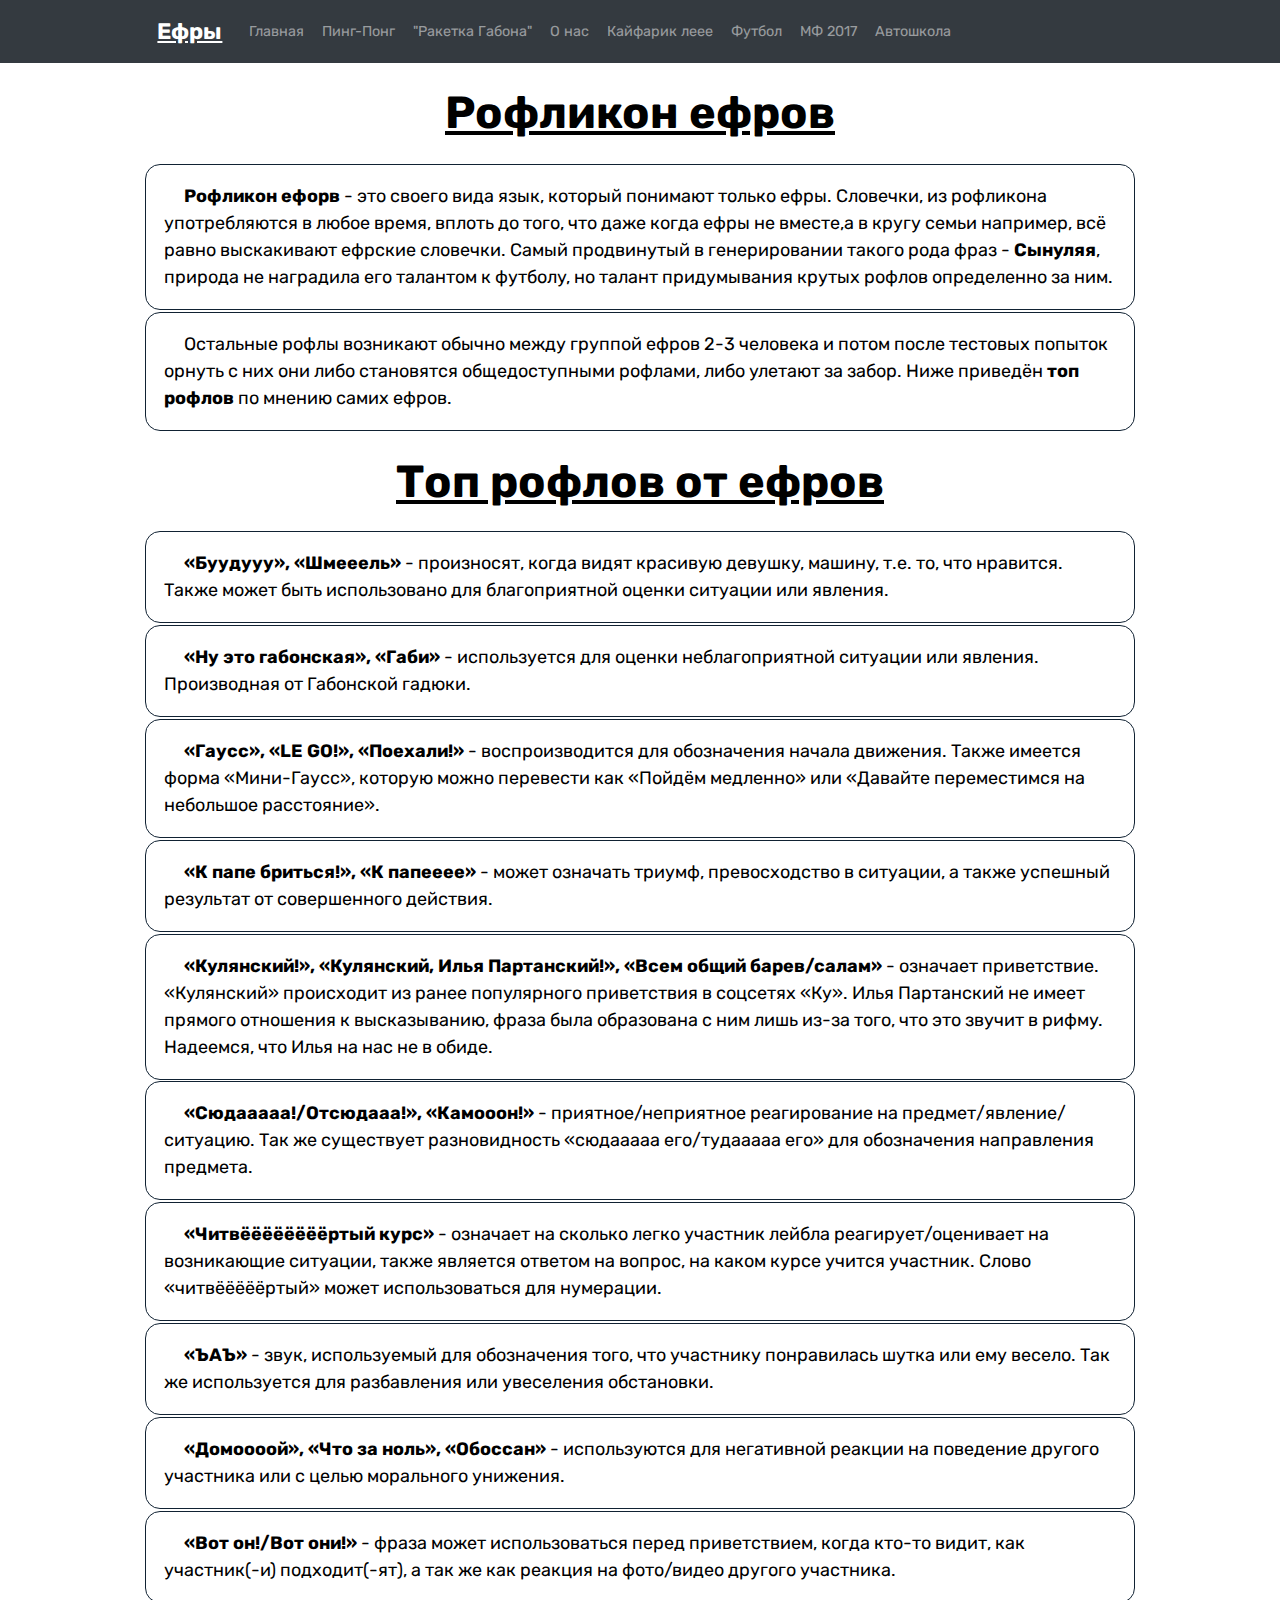
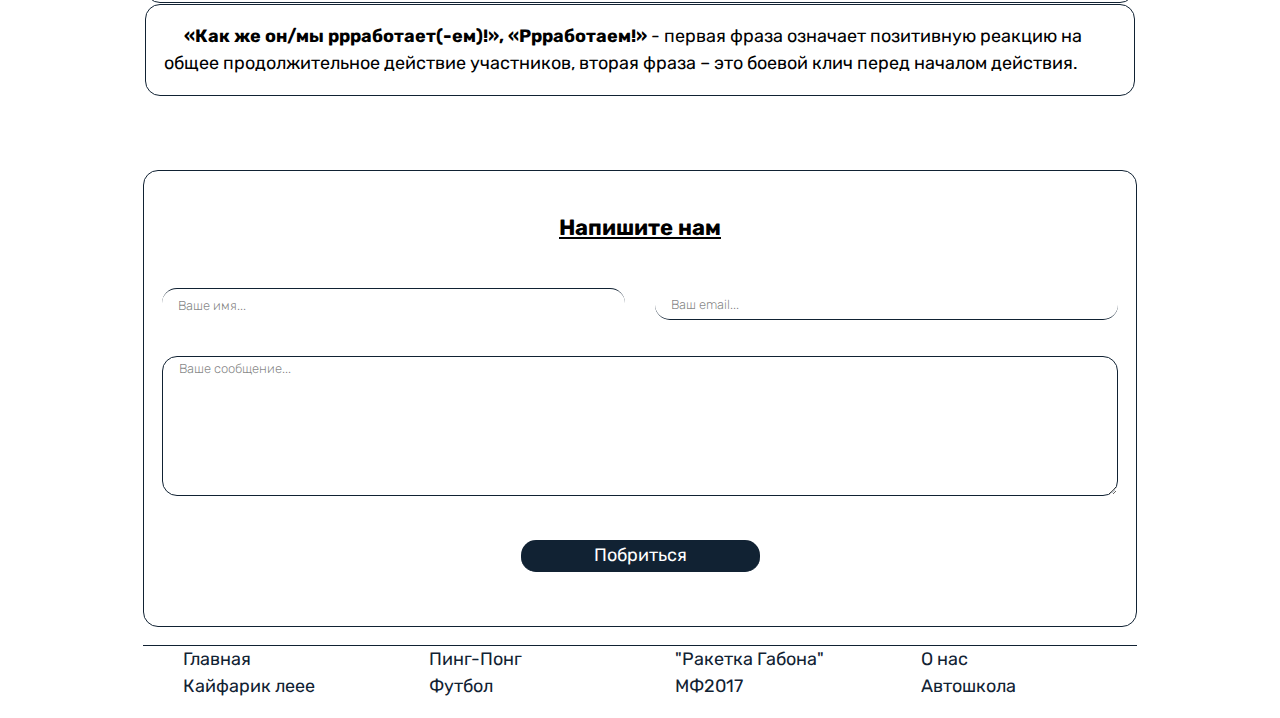
<file: html/roflicon.html>
<!DOCTYPE html>
<html lang="ru">
<head>
	<meta charset="UTF-8">
    <meta name="viewport" content="width=device-width, initial-scale=1.0">

	<!-- jQuery v-3.4.1 -->
    <script src="../js/jquery-3.4.1.min.js"></script>

    <!-- Bootstrap CDN v-4.4.1 -->
    <link rel="stylesheet" href="https://stackpath.bootstrapcdn.com/bootstrap/4.4.1/css/bootstrap.min.css" integrity="sha384-Vkoo8x4CGsO3+Hhxv8T/Q5PaXtkKtu6ug5TOeNV6gBiFeWPGFN9MuhOf23Q9Ifjh" crossorigin="anonymous">

    <script src="https://stackpath.bootstrapcdn.com/bootstrap/4.4.1/js/bootstrap.min.js" integrity="sha384-wfSDF2E50Y2D1uUdj0O3uMBJnjuUD4Ih7YwaYd1iqfktj0Uod8GCExl3Og8ifwB6" crossorigin="anonymous"></script>

    <!-- Fonts Rubik-->
    <link href="https://fonts.googleapis.com/css?family=Rubik:400,400i,700,700i&display=swap&subset=cyrillic" rel="stylesheet">

    <!-- Carousel CSS -->
    <link rel="stylesheet" href="../css/carousel/owl.carousel.min.css">
    <link rel="stylesheet" href="../css/carousel/owl.theme.default.min.css">

    <!-- Efrs CSS -->
    <link rel="stylesheet" href="../css/roflicon.css">
    <link rel="stylesheet" href="../css/form.css">


	<title>Ефры | Рофликон</title>
</head>
<body>
    <header>
        <nav class="navbar fixed-top navbar-expand-lg navbar-dark bg-dark">
            <div class="container-fluid">
                <a href="#top" class="navbar-brand brand">Ефры</a>
                <button class="navbar-toggler" type="button" data-toggle="collapse" data-target="#navbarList" aria-controls="navbarList" aria-expanded="false" aria-label="Toggle navigation">
                    <span class="navbar-toggler-icon"></span>
                </button>
                <div class="collapse navbar-collapse" id="navbarList">
                    <ul class="navbar-nav">
                        <li class="nav-item"><a href="../index.html" class="nav-link">Главная</a></li>
                        <li class="nav-item"><a href="./pingPong.html" class="nav-link">Пинг-Понг</a></li>
                        <li class="nav-item"><a href="./tournament.html" class="nav-link">"Ракетка Габона"</a></li>
                        <li class="nav-item"><a href="./about.html" class="nav-link">О нас</a></li>
                        <li class="nav-item"><a href="./freeTime.html" class="nav-link">Кайфарик леее</a></li>
                        <li class="nav-item"><a href="./football.html" class="nav-link">Футбол</a></li>
                        <li class="nav-item"><a href="./footballArticle.html" class="nav-link">МФ 2017</a></li>
                        <li class="nav-item"><a href="./autoSchool.html" class="nav-link">Автошкола</a></li>
                    </ul>
                </div>
            </div>
        </nav>
    </header>
    <main>
        <section class="preroflicon">
            <div class="container-fluid">
                <h1>Рофликон ефров</h1>
                <div class="row">
                    <div class="col">
                        <p class="preroflicon_text">
                            <b>Рофликон ефорв</b> - это своего вида язык, который понимают только ефры. Словечки, из рофликона употребляются в любое время, вплоть до того, что даже когда ефры не вместе,а в кругу семьи например, всё равно выскакивают ефрские словечки. Самый продвинутый в генерировании такого рода фраз - <b>Сынуляя</b>, природа не наградила его талантом к футболу, но талант придумывания крутых рофлов определенно за ним.
                        </p>
                        <p class="preroflicon_text">
                            Остальные рофлы возникают обычно между группой ефров 2-3 человека и потом после тестовых попыток орнуть с них они либо становятся общедоступными рофлами, либо улетают за забор. Ниже приведён <b>топ рофлов</b> по мнению самих ефров.
                        </p>
                    </div>
                </div>
            </div>
        </section>
        <section class="topten">
            <div class="container-fluid">
                <h1>Топ рофлов от ефров</h1>
                <div class="roflicon-item">
                    <p class="roflicon-item_text">
                        <b>«Буудууу», «Шмееель»</b> - произносят, когда видят красивую девушку, машину, т.е. то, что нравится. Также может быть использовано для благоприятной оценки ситуации или явления.
                    </p>
                    <p class="roflicon-item_text">
                        <b>«Ну это габонская», «Габи»</b> - используется для оценки неблагоприятной ситуации или явления. Производная от Габонской гадюки.
                    </p>
                    <p class="roflicon-item_text">
                        <b>«Гаусс», «LE GO!», «Поехали!»</b> - воспроизводится для обозначения начала движения. Также имеется форма «Мини-Гаусс», которую можно перевести как «Пойдём медленно» или «Давайте переместимся на небольшое расстояние».
                    </p>
                    <p class="roflicon-item_text">
                        <b>«К папе бриться!», «К папееее»</b> - может означать триумф, превосходство в ситуации, а также успешный результат от совершенного действия.
                    </p>
                    <p class="roflicon-item_text">
                        <b>«Кулянский!», «Кулянский, Илья Партанский!», «Всем общий барев/салам»</b> - означает приветствие. «Кулянский» происходит из ранее популярного приветствия в соцсетях «Ку». Илья Партанский не имеет прямого отношения к высказыванию, фраза была образована с ним лишь из-за того, что это звучит в рифму. Надеемся, что Илья на нас не в обиде.
                    </p>
                    <p class="roflicon-item_text">
                        <b>«Сюдааааа!/Отсюдааа!», «Камооон!»</b> - приятное/неприятное реагирование на предмет/явление/ситуацию. Так же существует разновидность «сюдааааа его/тудааааа его» для обозначения направления предмета.
                    </p>
                    <p class="roflicon-item_text">
                        <b>«Читвёёёёёёёёртый курс»</b> - означает на сколько легко участник лейбла реагирует/оценивает на возникающие ситуации, также является ответом на вопрос, на каком курсе учится участник. Слово «читвёёёёёртый» может использоваться для нумерации.
                    </p>
                    <p class="roflicon-item_text">
                        <b>«ЪАЪ»</b> - звук, используемый для обозначения того, что участнику понравилась шутка или ему весело. Так же используется для разбавления или увеселения обстановки.
                    </p>
                    <p class="roflicon-item_text">
                        <b>«Домоооой», «Что за ноль», «Обоссан»</b> - используются для негативной реакции на поведение другого участника или с целью морального унижения.
                    </p>
                    <p class="roflicon-item_text">
                        <b>«Вот он!/Вот они!»</b> - фраза может использоваться перед приветствием, когда кто-то видит, как участник(-и) подходит(-ят), а так же как реакция на фото/видео другого участника.
                    </p>
                    <p class="roflicon-item_text">
                        <b>«Как же он/мы ррработает(-ем)!», «Ррработаем!»</b> - первая фраза означает позитивную реакцию на общее продолжительное действие участников, вторая фраза – это боевой клич перед началом действия.
                    </p>
                </div>
            </div>
        </section>
    </main>
    <footer>
        <div class="container-fluid">
            <form method="post" action="./mail/feedback.php">
                <span class="caption">Напишите нам</span>
                <div class="row justify-content-center">
                    <div class="col-sm-6">
                        <input type="text" name="name" id="name" placeholder="Ваше имя..." required>
                    </div>
                    <div class="col-sm-6">
                        <input type="email" name="email" id="email" placeholder="Ваш email..." required>
                    </div>
                    <div class="w-100"></div>
                    <div class="col">
                        <textarea name="message" id="message" cols="30" rows="5" placeholder="Ваше сообщение..." required></textarea>
                    </div>
                    <div class="w-100"></div>
                    <div class="col sendBtn">
                        <input type="submit" id="sendForm" value="Побриться">
                    </div>
                </div>
            </form>
            <div class="footBar">
                <ul class="footBar-list row">
                    <li class="footBar-list_item col-sm-3"><a href="../index.html">Главная</a> </li>
                    <li class="footBar-list_item col-sm-3"><a href="./pingPong.html">Пинг-Понг</a> </li>
                    <li class="footBar-list_item col-sm-3"><a href="./tournament.html">"Ракетка Габона"</a></li>
                    <li class="footBar-list_item col-sm-3"><a href="./about.html">О нас</a></li>
                    <li class="footBar-list_item col-sm-3"><a href="./freeTime.html">Кайфарик леее</a></li>
                    <li class="footBar-list_item col-sm-3"><a href="./football.html">Футбол</a></li>
                    <li class="footBar-list_item col-sm-3"><a href="./footballArticle.html">МФ2017</a></li>
                    <li class="footBar-list_item col-sm-3"><a href="./autoSchool.html">Автошкола</a></li>
                </ul>
            </div>
        </div>
    </footer>
</body>
</html>
</file>
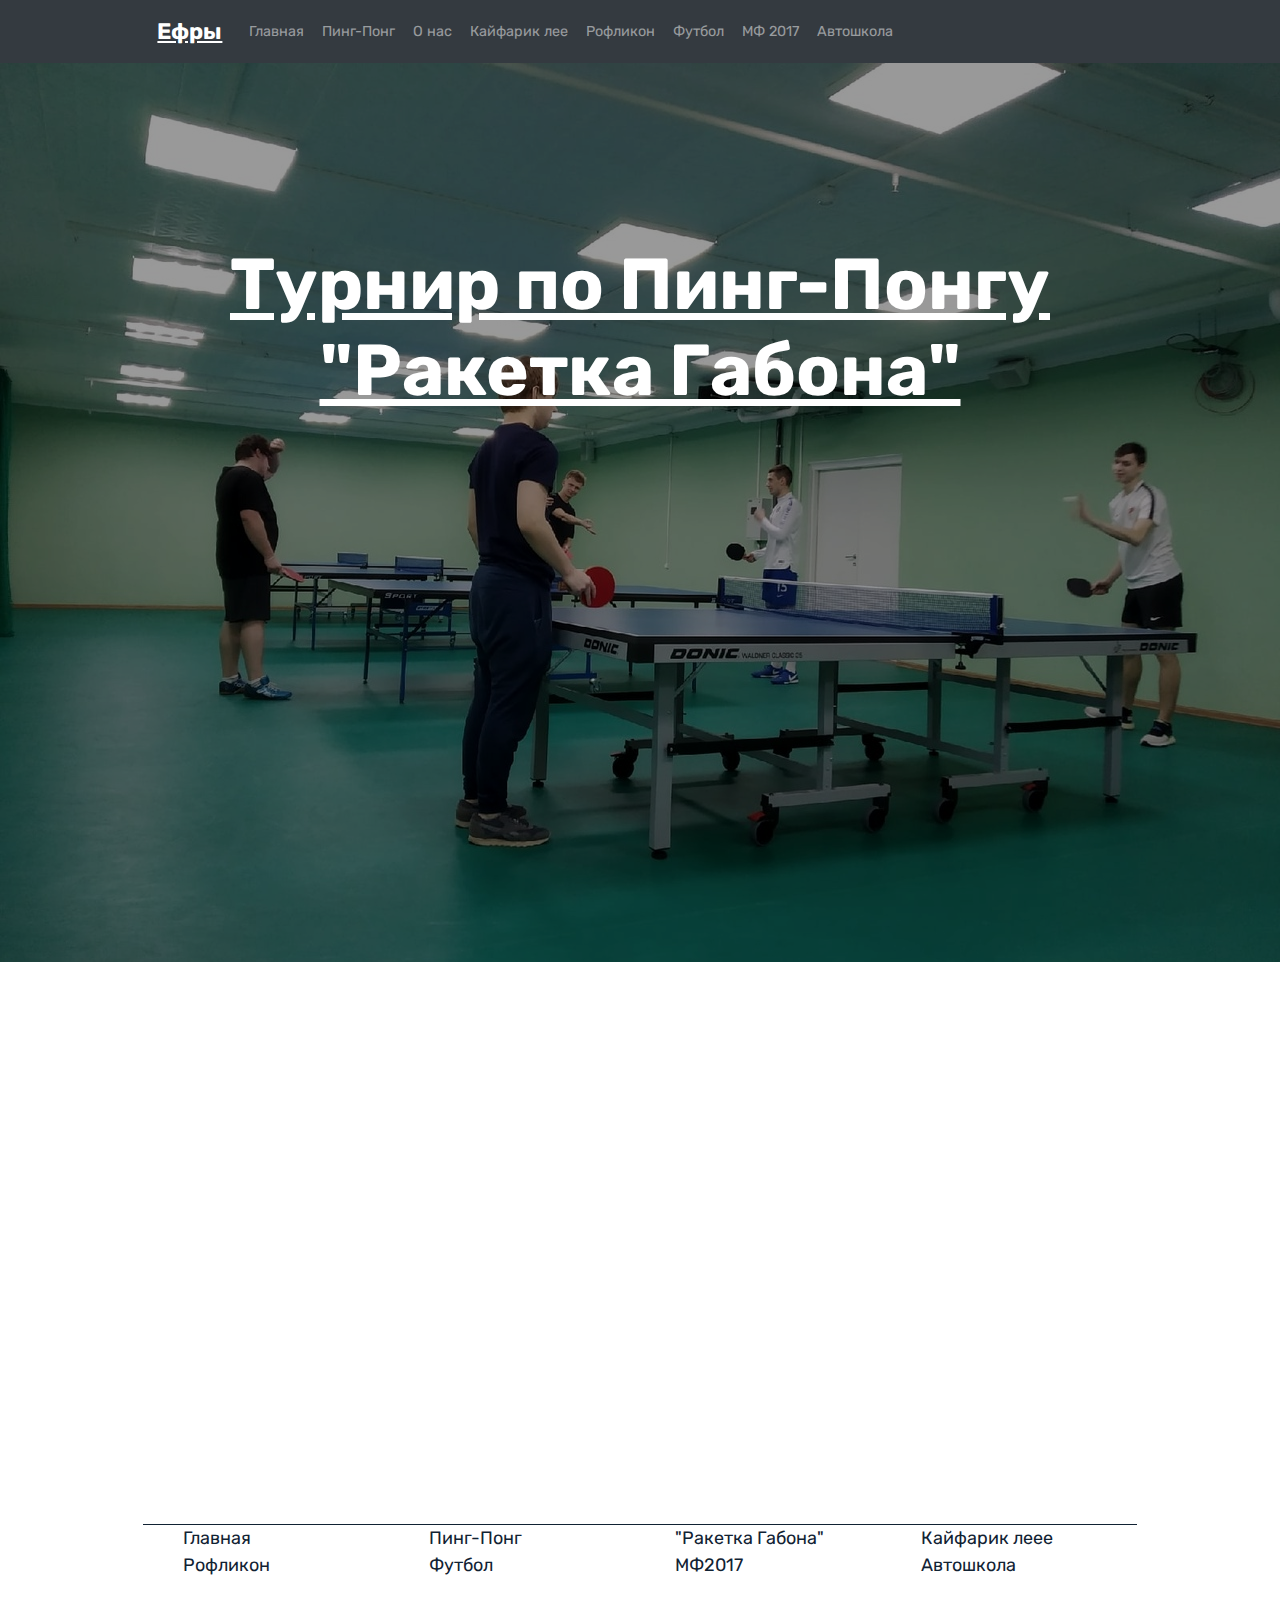
<file: html/tournament.html>
<!DOCTYPE html>
<html lang="ru">
<head>
	<meta charset="UTF-8">
    <meta name="viewport" content="width=device-width, initial-scale=1.0">

	<!-- jQuery v-3.4.1 -->
    <script src="../js/jquery-3.4.1.min.js"></script>

    <!-- Bootstrap CDN v-4.4.1 -->
    <link rel="stylesheet" href="https://stackpath.bootstrapcdn.com/bootstrap/4.4.1/css/bootstrap.min.css" integrity="sha384-Vkoo8x4CGsO3+Hhxv8T/Q5PaXtkKtu6ug5TOeNV6gBiFeWPGFN9MuhOf23Q9Ifjh" crossorigin="anonymous">

    <script src="https://stackpath.bootstrapcdn.com/bootstrap/4.4.1/js/bootstrap.min.js" integrity="sha384-wfSDF2E50Y2D1uUdj0O3uMBJnjuUD4Ih7YwaYd1iqfktj0Uod8GCExl3Og8ifwB6" crossorigin="anonymous"></script>

    <!-- Fonts Rubik-->
    <link href="https://fonts.googleapis.com/css?family=Rubik:400,400i,700,700i&display=swap&subset=cyrillic" rel="stylesheet">

    <!-- Carousel CSS -->
    <link rel="stylesheet" href="../css/carousel/owl.carousel.min.css">
    <link rel="stylesheet" href="../css/carousel/owl.theme.default.min.css">

    <!-- Efrs CSS -->
    <link rel="stylesheet" href="../css/tournament.css">
    <link rel="stylesheet" href="../css/form.css">


	<title>Ефры | Ракетка Габона</title>
</head>
<body>
	<header>
		<nav class="navbar fixed-top navbar-expand-lg navbar-dark bg-dark">
            <div class="container-fluid">
                <a href="#top" class="navbar-brand brand">Ефры</a>
                <button class="navbar-toggler" type="button" data-toggle="collapse" data-target="#navbarList" aria-controls="navbarList" aria-expanded="false" aria-label="Toggle navigation">
                    <span class="navbar-toggler-icon"></span>
                </button>
                <div class="collapse navbar-collapse" id="navbarList">
                    <ul class="navbar-nav">
                        <li class="nav-item"><a href="../index.html" class="nav-link">Главная</a></li>
                        <li class="nav-item"><a href="./pingPong.html" class="nav-link">Пинг-Понг</a></li>
                        <li class="nav-item"><a href="./about.html" class="nav-link">О нас</a></li>
                        <li class="nav-item"><a href="./freeTime.html" class="nav-link">Кайфарик лее</a></li>
                        <li class="nav-item"><a href="./roflicon.html" class="nav-link">Рофликон</a></li>
                        <li class="nav-item"><a href="./football.html" class="nav-link">Футбол</a></li>
                        <li class="nav-item"><a href="./footballArticle.html" class="nav-link">МФ 2017</a></li>
                        <li class="nav-item"><a href="./autoSchool.html" class="nav-link">Автошкола</a></li>
                    </ul>
                </div>
            </div>
        </nav>
	</header>
    <main>
        <section class="players">
            <div class="container-fluid">
                <h1>Турнир по Пинг-Понгу "Ракетка Габона"</h1>
            </div>
        </section>
        <section class="tournament">
            <div class="container-fluid">
                <iframe src="http://oball.ru/ru/t/218034?view=iframe" width="100%" height="500" frameborder="0" scrolling="auto" allowtransparency="true"></iframe>
            </div>
        </section>
    </main>
    <footer>
        <div class="container-fluid">
           <!--  
            <form method="post" action="./mail/feedback.php">
                <span class="caption">Напишите нам</span>
                <div class="row justify-content-center">
                    <div class="col-sm-6">
                        <input type="text" name="name" id="name" placeholder="Ваше имя..." required>
                    </div>
                    <div class="col-sm-6">
                        <input type="email" name="email" id="email" placeholder="Ваш email..." required>
                    </div>
                    <div class="w-100"></div>
                    <div class="col">
                        <textarea name="message" id="message" cols="30" rows="5" placeholder="Ваше сообщение..." required></textarea>
                    </div>
                    <div class="w-100"></div>
                    <div class="col sendBtn">
                        <input type="submit" id="sendForm" value="Побриться">
                    </div>
                </div>
            </form> -->
            <div class="footBar">
                <ul class="footBar-list row">
                    <li class="footBar-list_item col-sm-3"><a href="../index.html">Главная</a> </li>
                    <li class="footBar-list_item col-sm-3"><a href="./pingPong.html">Пинг-Понг</a> </li>
                    <li class="footBar-list_item col-sm-3"><a href="./tournament.html">"Ракетка Габона"</a></li>
                    <li class="footBar-list_item col-sm-3"><a href="./freeTime.html">Кайфарик леее</a></li>
                    <li class="footBar-list_item col-sm-3"><a href="./roflicon.html">Рофликон</a></li>
                    <li class="footBar-list_item col-sm-3"><a href="./football.html">Футбол</a></li>
                    <li class="footBar-list_item col-sm-3"><a href="./footballArticle.html">МФ2017</a></li>
                    <li class="footBar-list_item col-sm-3"><a href="./autoSchool.html">Автошкола</a></li>
                </ul>
            </div>
        </div>
    </footer>


    <!-- Carousel JS -->
    <script src="../js/carousel/owl.carousel.min.js"></script>
    <script>
        $(document).ready(function(){
            $('.owl-carousel').owlCarousel({
                loop: false,
                margin: 10,
                nav: false,
                responsive:{
                    0:{
                        items:1
                    },
                    600:{
                        items:2
                    },
                    1000:{
                        items:2
                    }
                }
            })
        });
    </script>
</body>
</html>
</file>
<file: css/main.css>
* {
	font-family: 'Rubik', sans-serif;
	font-size: 18px;
	color:  #000;
	font-weight: normal;
}

body { padding-top: 63px; }

h1 {
	text-align: center;
	font-weight: bold;
	padding: 0.5em;
	text-decoration: underline;
}

.container-fluid { width: 80%; }

.brand {
	font-weight: bold;
	text-decoration: underline;
}
.nav-link { font-size: 0.8em; }
table { width: 100%; }

.oci-photo, .oci-description
{ padding: 3em 3em 0 3em; }

.oci-photo_img { border-radius: 15%; }

.ocid-table th { font-weight: bold; }

.ocid-table td, .ocid-table p { font-size: 0.8em; }

.generalRow {
	border-bottom: 2px solid #000;
	padding: 2em 0;
}

.innerRow { padding: 0.5em 0; }

.achievements-personPhoto {
	text-align: center;
	border-right: 1px solid #000;
}

.ap_img {
	border-radius: 15%;
	border: 2px solid #111;
}

@media (max-width: 768px) {
	.oci-photo, .oci-description
	{ padding: 2em 2em 0 2em; }

	.ocid-table th, .ocid-table td
	{ font-size: 16px; }

	h1 { font-size: 24px; }
} 

@media (max-width: 425px) {
	.oci-photo, .oci-description
	{ padding: 1em 1em 0 1em; }

	.ocid-table th, .ocid-table td, .ocid-table p
	{ font-size: 14px; }

	.ap_img { width: 200px; }

	.achievements-personPhoto {
		border-right: none;
		padding-bottom: 2em;
	}

	.al_description { font-size: 16px; }
}
</file>
<file: css/form.css>
footer {
	padding-top: 3em;
}

form {
	border: 1px solid #123;
	border-radius: 15px;
	padding: 1em;
	margin: 1em 0;
}

.caption {
	display: block;
	position: relative;
	margin: 0 auto;
	text-align: center;
	padding: 1em 0 2em 0;
	font-weight: bold;
	font-size: 22px;
	text-decoration: underline;
}

input, textarea {
	border: none;
	border-radius: 15px;
	border-bottom: 1px solid #123;
	width: 100%;
	padding: 0.1em 0.5em;
	margin-bottom: 2em;

	transition:  0.5s;
}

#name {
	border: none;
	border-top: 1px solid #123;
}

.sendBtn {
	text-align: center;
}

.footBar { border-top: 1px solid #123; }

.footBar-list_item { display: block; }

.footBar-list_item > a {
	color: #123;
	text-decoration: none;
}

.footBar-list_item > a:hover {
	border-bottom: 1px solid #123;
}

#sendForm {
	background: #123;
	width: 25%;
	color: #fff;
}

#sendForm:hover {
	padding: 0.3em;
	width: 50%;
	background: #345;
}

textarea { border: 1px solid #123; }

input:focus,
textarea:focus,
#name:focus {
	outline: none;
	border: 3px solid #345;
}

input::placeholder,
textarea::placeholder {
	color: rgba(1, 2, 3, 0.5);
	font-weight: lighter;
	padding-left: 0.5em;
	font-size: 13px;
}

@media (max-width: 425px) {
	#sendForm {
		font-size: 14px;
		padding: 0.5em;
		width: 50%;
	}

	.footBar-list { padding: 0; }
	.footBar-list_item > a { font-size: 14px; }
}
</file>
<file: css/about.css>
* {
	font-family: 'Rubik', sans-serif;
	font-size: 18px;
	color:  #000;
	font-weight: normal;
}

body { padding-top: 63px; }

h1 {
	font-weight: bold;
	text-decoration: underline;
	border: 1px solid #123;
	padding: 1em;
	margin: 0;
}
.nav-link { font-size: 0.8em; }

p {
	text-indent:  20px;
	text-align: left;
	border: 1px solid #123;
	border-radius: 15px;
	margin: 0;
	padding: 1em;
	margin: 0.2em;
}

.ul { display: block; padding-left: 2em; }

.container-fluid { width: 80%; }

.brand {
	font-weight: bold;
	text-decoration: underline;
}

.history { text-align: center; }

.author {
	display: block;
	text-align: right;
	margin: 0.2em 0 3em 0;
}

@media (max-width: 768px) {
	h1 { font-size: 22px; }
	p, span, b, em { font-size: 14px; }
}

@media (max-width: 425px) {
	h1 { font-size: 20px; }
	p, span, b, em { font-size: 12px; }
}

@media (max-width: 375px) {
	h1 { font-size: 16px; }
	p, span, b, em { font-size: 10px; }
}
</file>
<file: css/autoSchool.css>
* {
	font-family: 'Rubik', sans-serif;
	font-size: 18px;
	color:  #000;
	font-weight: normal;
}

body { padding-top: 63px; }

.brand {
	font-weight: bold;
	text-decoration: underline;
}

.nav-link { font-size: 0.8em; }
.container-fluid { width: 80%; }

h1, h2, h3 {
	font-weight: bold;
	text-align: center;
	text-decoration: underline;
	width: 100%;
	margin: 0.5em 0;
}
table { width: 90%; }
th { font-weight: bold; }

@media (max-width: 768px) {
	h1 { font-size: 1.3em; }
	h2 {font-size: 1em;}
	th, td, p { font-size: 0.7em; }
}
</file>
<file: css/football.css>
* {
	font-family: 'Rubik', sans-serif;
	font-size: 18px;
	color:  #000;
	font-weight: normal;
}

body { padding-top: 63px; }

.brand {
	font-weight: bold;
	text-decoration: underline;
}

.nav-link { font-size: 0.8em; }
.container-fluid { width: 80%; }

h1, h2 {
	font-weight: bold;
	text-align: center;
	text-decoration: underline;
	width: 100%;
	margin: 0.5em 0;
}

.dads_photo, .juns_photo {
	border-radius: 15px;
	border: 1px solid black;
	width: 200px;
}

p { text-indent: 20px; }

table { width: 100%; }
th { font-weight: bold; }
caption {
	caption-side: top;
	text-align: center;
	color: #123;
	text-decoration: underline;
	border-bottom: 1px solid #123;
}

@media (max-width: 768px) {
	h1 { font-size: 1.3em; }
	h2 {font-size: 1em;}
	th, td, p { font-size: 0.7em; }
}
</file>
<file: css/freeTime.css>
* {
	font-family: 'Rubik', sans-serif;
	font-size: 18px;
	color:  #000;
	font-weight: normal;
}

body { padding-top: 63px; }

.brand {
	font-weight: bold;
	text-decoration: underline;
}

.nav-link { font-size: 0.8em; }
.container-fluid { width: 80%; }

h1, h2 {
	font-weight: bold;
	text-align: center;
	text-decoration: underline;
	width: 100%;
	margin: 0.5em 0;
}

h2 { border: 1px solid #123; }

.item { padding: 1em; border-bottom: 1px solid #123; }
.item_text {resize: none; padding-top: 0.5em; }
.item_photo { border-radius: 50px; }


@media (max-width: 768px) {
	h1 { font-size: 1.2em; }
	h2 { font-size: 1em; }
	.item_text { font-size: 0.7em; }
}
</file>
<file: css/pingPong.css>
* {
	font-family: 'Rubik', sans-serif;
	font-size: 18px;
	color:  #000;
	font-weight: normal;
}

body { padding-top: 63px; }

h1 {
	text-align: center;
	font-weight: bold;
	padding: 0.5em;
	text-decoration: underline;
}
.nav-link { font-size: 0.8em; }
.container-fluid { width: 80%; }

.brand {
	font-weight: bold;
	text-decoration: underline;
}

.playStyle-efr-photo_img {
	border-radius: 15px;
	border: 1px solid #123;
}

table { width: 100%; }

th { font-weight: bold; }

.photoSet-photo_img { border: 1px solid #123; }

@media (max-width: 768px) {
	th, td
	{ font-size: 14px; }
	h1 { font-size: 24px; }
	.photoSet-photo_img { width: 205px; }
}

@media (max-width: 425px) {
	th, td
	{ font-size: 12px; }
	.photoSet-photo_img { width: 300px; }
}
</file>
<file: css/roflicon.css>
* {
	font-family: 'Rubik', sans-serif;
	font-size: 18px;
	color:  #000;
	font-weight: normal;
}

body { padding-top: 63px; }

.brand {
	font-weight: bold;
	text-decoration: underline;
}

.nav-link { font-size: 0.8em; }
.container-fluid { width: 80%; }

h1, h2 {
	font-weight: bold;
	text-align: center;
	text-decoration: underline;
	width: 100%;
	margin: 0.5em 0;
}

p {
	text-indent: 20px;
	resize:  none;
	padding-top: 0.5em;
	border: 1px solid #123;
	border-radius: 15px;
	padding: 1em;
	margin: 0.1em;
}

.roflicon-item_text {
	padding: 1em;
	border: 1px solid #123;
	border-radius: 15px;
}

@media (max-width: 768px) {
	h1 { font-size: 1.3em; }
	h2 {font-size: 1em;}
	p { font-size: 0.7em; }
}
</file>
<file: css/tournament.css>
* {
	font-family: 'Rubik', sans-serif;
	font-size: 18px;
	color:  #000;
	font-weight: normal;
}
table, td, th, thead, div, a, li, ul {
	box-sizing: border-box;
}
body { padding-top: 63px; }

.container-fluid { width: 80%; }

.nav-link { font-size: 0.8em; }
.brand {
	font-weight: bold;
	text-decoration: underline;
}

h1, h2 {
	width: 100%;
	color: #123;
	text-decoration: underline;
	text-align: center;
	padding: 1em 0;
}

.players {
	position: relative;
	margin-top: -1px;
	background-image: url('../img/pingpong/bg.jpg');
	-webkit-background-size: cover;
	background-size: cover;
	height: 100vh;
	z-index: 0;
	padding-top: 6em;
}

.players h1 {
	position: relative;
	font-weight: bold;
	font-size: 4em;
	color: #fff;
	z-index: 1000;
}

.players::before {
	content:  "";
	position: absolute;
	top: 0;
	left: 0;
	width: 100%;
	height: 100vh;
	background-color: rgba(0, 0, 0, 0.4);
}

@media (max-width: 768px) {
	h1 { font-size: 1.2em; }
	.players h1 { font-size: 2em; }
	h2 { font-size: 1em; }
}

@media (max-width: 768px) {
	.players h1 { font-size: 1.5em; }
}
</file>
